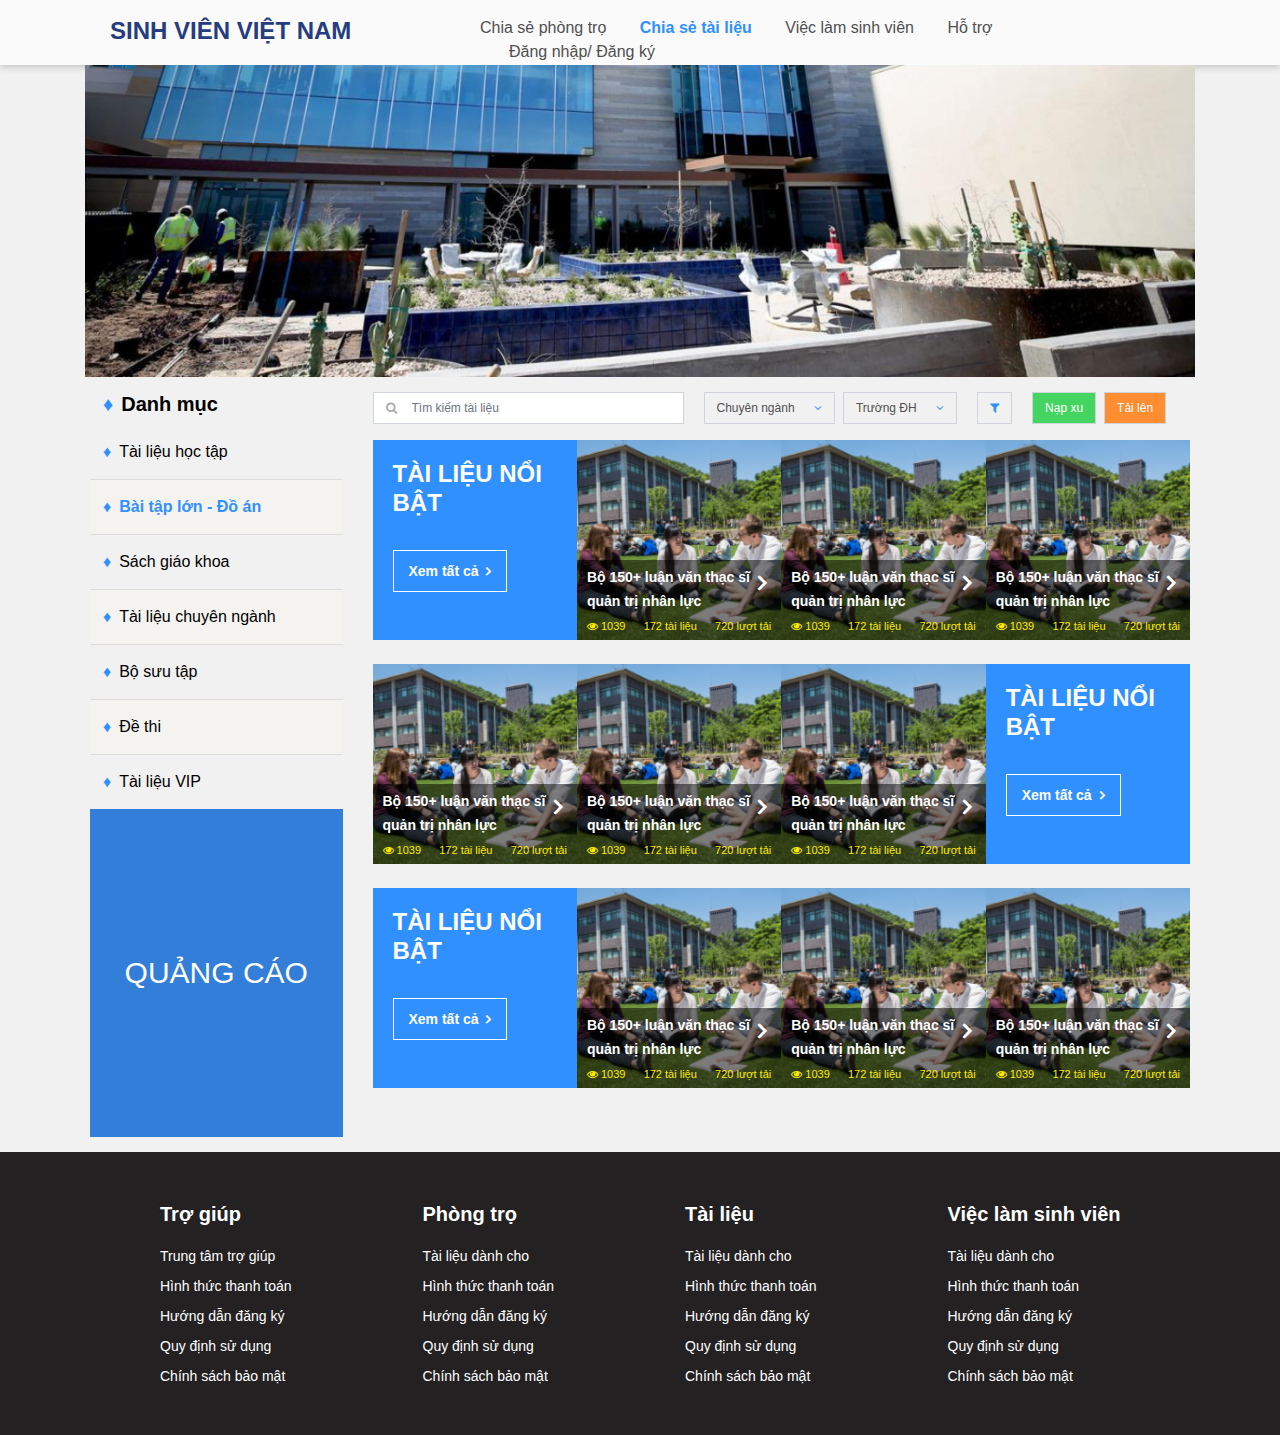
<file: index.html>
<!DOCTYPE html>
<html lang="en">

<head>
    <meta charset="UTF-8">
    <meta name="viewport" content="width=device-width, initial-scale=1.0">
    <link rel="stylesheet" href="https://maxcdn.bootstrapcdn.com/bootstrap/4.0.0/css/bootstrap.min.css" integrity="sha384-Gn5384xqQ1aoWXA+058RXPxPg6fy4IWvTNh0E263XmFcJlSAwiGgFAW/dAiS6JXm" crossorigin="anonymous">
    <link rel="stylesheet" href="https://stackpath.bootstrapcdn.com/font-awesome/4.7.0/css/font-awesome.min.css">
    <link rel="stylesheet" href="./css/styles.css">
    <link rel="stylesheet" href="./css/upload.css">
    
    <title>Document</title>
</head>

<body>
    <div class="header-area">
        <div class="container">
            <div class="wrap-header col-md-4">
                <span class="st-logo">SINH VIÊN VIỆT NAM</span>
            </div>
            <div class="wrap-header col-md-8">
                <div class="header-menu float-right">
                    <ul>
                        <li style="padding-left: 0px;"><a href="#">Chia sẻ phòng trọ</a></li>
                        <li><a href="#" class="link-active">Chia sẻ tài liệu</a></li>
                        <li><a href="#" data-toggle="modal" data-target="#payment">Việc làm sinh viên</a></li>
                        <li><a href="#" class="" data-toggle="modal" data-target="#signIn">Hỗ trợ</a></li>
                        <li><a href="#" class="" data-toggle="modal" data-target="#register">Đăng nhập/ Đăng ký</a>
                        </li>
                    </ul>
                </div>
            </div>
        </div>

    </div>
    <div class="container">
        <div class="slider-area">
            <img width="100%" src="./images/5d16b7260b8fe.image.png" alt="slider-area">
        </div>
        <div class="content">
            <div class="row">
                <div class="col-md-3 hidden-sm hidden-xs float-left sidebar">
                    <h2 class="title-list"><span class="square">♦</span>Danh mục</h2>
                    <ul>
                        <li><a href="#"><span class="square">♦</span>Tài liệu học tập</a></li>
                        <li><a href="#" class="link-active"><span class="square">♦</span>Bài tập lớn - Đồ án</a></li>
                        <li><a href="#"><span class="square">♦</span>Sách giáo khoa</a></li>
                        <li><a href="#"><span class="square">♦</span>Tài liệu chuyên ngành</a></li>
                        <li><a href="#"><span class="square">♦</span>Bộ sưu tập</a></li>
                        <li><a href="#"><span class="square">♦</span>Đề thi</a></li>
                        <li><a href="#"><span class="square">♦</span>Tài liệu VIP</a></li>
                    </ul>
                    <div class="ads1">
                        <p>QUẢNG CÁO</p>
                    </div>
                </div>
                <div class="col-md-9 col-sm-12 col-xs-12 float-right">
                    <div class="control d-flex">
                        <div class="form-group has-search pr-3">
                            <span class="fa fa-search form-control-feedback"></span>
                            <input type="text" class="form-control" placeholder="Tìm kiếm tài liệu">
                        </div>
                        <div class="dropdown show pr-2 pl-1">
                            <a class="btn btn-custom dropdown-toggle" href="https://example.com" id="dropdownMenuLink" data-toggle="dropdown" aria-haspopup="true" aria-expanded="false">
                                Chuyên ngành <i class="fa fa-angle-down pl-3" style="color: #3190ff;"
                                    aria-hidden="true"></i>
                            </a>

                            <div class="dropdown-menu" aria-labelledby="dropdownMenuLink">
                                <a class="dropdown-item" href="#">Action</a>
                                <a class="dropdown-item" href="#">Another action</a>
                                <a class="dropdown-item" href="#">Something else here</a>
                            </div>
                        </div>

                        <div class="dropdown show pr-3">
                            <a class="btn btn-custom dropdown-toggle" href="https://example.com" id="dropdownMenuLink" data-toggle="dropdown" aria-haspopup="true" aria-expanded="false">
                                Trường ĐH <i class="fa fa-angle-down pl-3" style="color: #3190ff;"
                                    aria-hidden="true"></i>
                            </a>

                            <div class="dropdown-menu" aria-labelledby="dropdownMenuLink">
                                <a class="dropdown-item" href="#">Action</a>
                                <a class="dropdown-item" href="#">Another action</a>
                                <a class="dropdown-item" href="#">Something else here</a>
                            </div>
                        </div>

                        <div class="pr-3 pl-1">
                            <a class="btn btn-custom" href="https://example.com" id="dropdownMenuLink" data-toggle="dropdown" aria-haspopup="true" aria-expanded="false">
                                <i class="fa fa-filter" style="color: #3190ff;" aria-hidden="true"></i>
                            </a>
                        </div>

                        <div class="pl-1">
                            <a class="btn btn-custom btn-coins" href="https://example.com" id="dropdownMenuLink" data-toggle="dropdown" aria-haspopup="true" aria-expanded="false">
                                Nạp xu
                            </a>
                        </div>

                        <div class="pl-2">
                            <a class="btn btn-custom btn-upload" href="https://example.com" id="dropdownMenuLink" data-toggle="dropdown" aria-haspopup="true" aria-expanded="false">
                                Tải lên
                            </a>
                        </div>

                    </div>
                    <div class="list-document">
                        <div class="doc-items cod-md-12 cod-sm-12 cod-xs-12">
                            <div class="item">
                                <div class="item-detail item-detail-title">
                                    <h2>TÀI LIỆU NỔI BẬT</h2>
                                    <button class="btn-view-all mt-4">Xem tất cả <i
                                            class="fa fa-angle-right ml-1 font-weight-bold"></i></button>
                                </div>
                                <div class="item-detail">
                                    <img width="205px" height="200px" src="./images/73925_photo1.png" alt="">
                                    <div class="doc-details">
                                        <div>
                                            <a href="#">Bộ 150+ luận văn thạc sĩ quản trị nhân lực</a>
                                            <i class="fa fa-angle-right fa-angle"></i>
                                        </div>
                                        <div class="doc-details-info">
                                            <div><i class="fa fa-eye" aria-hidden="true"></i> 1039</div>
                                            <div>172 tài liệu</div>
                                            <div>720 lượt tải</div>
                                        </div>
                                        <div class="d-flex pt-2 wrap-btn-detail">
                                            <button class="btn-detail"><i class="fa fa-heart" aria-hidden="true"></i>
                                                Quan tâm</button>
                                            <button class="btn-detail"><i class="fa fa-download" aria-hidden="true"></i>
                                                Tải xuống</button>
                                        </div>
                                    </div>
                                </div>
                                <div class="item-detail">
                                    <img width="205px" height="200px" src="./images/73925_photo1.png" alt="">
                                    <div class="doc-details">
                                        <div>
                                            <a href="#">Bộ 150+ luận văn thạc sĩ quản trị nhân lực</a>
                                            <i class="fa fa-angle-right fa-angle"></i>
                                        </div>
                                        <div class="doc-details-info">
                                            <div><i class="fa fa-eye" aria-hidden="true"></i> 1039</div>
                                            <div>172 tài liệu</div>
                                            <div>720 lượt tải</div>
                                        </div>
                                        <div class="d-flex pt-2 wrap-btn-detail">
                                            <button class="btn-detail"><i class="fa fa-heart" aria-hidden="true"></i>
                                                Quan tâm</button>
                                            <button class="btn-detail"><i class="fa fa-download" aria-hidden="true"></i>
                                                Tải xuống</button>
                                        </div>
                                    </div>
                                </div>
                                <div class="item-detail">
                                    <img width="205px" height="200px" src="./images/73925_photo1.png" alt="">
                                    <div class="doc-details">
                                        <div>
                                            <a href="#">Bộ 150+ luận văn thạc sĩ quản trị nhân lực</a>
                                            <i class="fa fa-angle-right fa-angle"></i>
                                        </div>
                                        <div class="doc-details-info">
                                            <div><i class="fa fa-eye" aria-hidden="true"></i> 1039</div>
                                            <div>172 tài liệu</div>
                                            <div>720 lượt tải</div>
                                        </div>
                                        <div class="d-flex pt-2 wrap-btn-detail">
                                            <button class="btn-detail"><i class="fa fa-heart" aria-hidden="true"></i>
                                                Quan tâm</button>
                                            <button class="btn-detail"><i class="fa fa-download" aria-hidden="true"></i>
                                                Tải xuống</button>
                                        </div>
                                    </div>
                                </div>
                            </div>
                        </div>
                        <div class="doc-items cod-md-12 cod-sm-12 cod-xs-12 mt-4">
                            <div class="item">

                                <div class="item-detail">
                                    <img width="205px" height="200px" src="./images/73925_photo1.png" alt="">
                                    <div class="doc-details">
                                        <div>
                                            <a href="#">Bộ 150+ luận văn thạc sĩ quản trị nhân lực</a>
                                            <i class="fa fa-angle-right fa-angle"></i>
                                        </div>
                                        <div class="doc-details-info">
                                            <div><i class="fa fa-eye" aria-hidden="true"></i> 1039</div>
                                            <div>172 tài liệu</div>
                                            <div>720 lượt tải</div>
                                        </div>
                                        <div class="d-flex pt-2 wrap-btn-detail">
                                            <button class="btn-detail"><i class="fa fa-heart" aria-hidden="true"></i>
                                                Quan tâm</button>
                                            <button class="btn-detail"><i class="fa fa-download" aria-hidden="true"></i>
                                                Tải xuống</button>
                                        </div>
                                    </div>
                                </div>
                                <div class="item-detail">
                                    <img width="205px" height="200px" src="./images/73925_photo1.png" alt="">
                                    <div class="doc-details">
                                        <div>
                                            <a href="#">Bộ 150+ luận văn thạc sĩ quản trị nhân lực</a>
                                            <i class="fa fa-angle-right fa-angle"></i>
                                        </div>
                                        <div class="doc-details-info">
                                            <div><i class="fa fa-eye" aria-hidden="true"></i> 1039</div>
                                            <div>172 tài liệu</div>
                                            <div>720 lượt tải</div>
                                        </div>
                                        <div class="d-flex pt-2 wrap-btn-detail">
                                            <button class="btn-detail"><i class="fa fa-heart" aria-hidden="true"></i>
                                                Quan tâm</button>
                                            <button class="btn-detail"><i class="fa fa-download" aria-hidden="true"></i>
                                                Tải xuống</button>
                                        </div>
                                    </div>
                                </div>
                                <div class="item-detail">
                                    <img width="205px" height="200px" src="./images/73925_photo1.png" alt="">
                                    <div class="doc-details">
                                        <div>
                                            <a href="#">Bộ 150+ luận văn thạc sĩ quản trị nhân lực</a>
                                            <i class="fa fa-angle-right fa-angle"></i>
                                        </div>
                                        <div class="doc-details-info">
                                            <div><i class="fa fa-eye" aria-hidden="true"></i> 1039</div>
                                            <div>172 tài liệu</div>
                                            <div>720 lượt tải</div>
                                        </div>
                                        <div class="d-flex pt-2 wrap-btn-detail">
                                            <button class="btn-detail"><i class="fa fa-heart" aria-hidden="true"></i>
                                                Quan tâm</button>
                                            <button class="btn-detail"><i class="fa fa-download" aria-hidden="true"></i>
                                                Tải xuống</button>
                                        </div>
                                    </div>
                                </div>
                                <div class="item-detail item-detail-title">
                                    <h2>TÀI LIỆU NỔI BẬT</h2>
                                    <button class="btn-view-all mt-4">Xem tất cả <i
                                            class="fa fa-angle-right ml-1 font-weight-bold"></i></button>
                                </div>
                            </div>
                        </div>
                        <div class="doc-items cod-md-12 cod-sm-12 cod-xs-12 mt-4">
                            <div class="item">
                                <div class="item-detail item-detail-title">
                                    <h2>TÀI LIỆU NỔI BẬT</h2>
                                    <button class="btn-view-all mt-4">Xem tất cả <i
                                            class="fa fa-angle-right ml-1 font-weight-bold"></i></button>
                                </div>
                                <div class="item-detail">
                                    <img width="205px" height="200px" src="./images/73925_photo1.png" alt="">
                                    <div class="doc-details">
                                        <div>
                                            <a href="#">Bộ 150+ luận văn thạc sĩ quản trị nhân lực</a>
                                            <i class="fa fa-angle-right fa-angle"></i>
                                        </div>
                                        <div class="doc-details-info">
                                            <div><i class="fa fa-eye" aria-hidden="true"></i> 1039</div>
                                            <div>172 tài liệu</div>
                                            <div>720 lượt tải</div>
                                        </div>
                                        <div class="d-flex pt-2 wrap-btn-detail">
                                            <button class="btn-detail"><i class="fa fa-heart" aria-hidden="true"></i>
                                                Quan tâm</button>
                                            <button class="btn-detail"><i class="fa fa-download" aria-hidden="true"></i>
                                                Tải xuống</button>
                                        </div>
                                    </div>
                                </div>
                                <div class="item-detail">
                                    <img width="205px" height="200px" src="./images/73925_photo1.png" alt="">
                                    <div class="doc-details">
                                        <div>
                                            <a href="#">Bộ 150+ luận văn thạc sĩ quản trị nhân lực</a>
                                            <i class="fa fa-angle-right fa-angle"></i>
                                        </div>
                                        <div class="doc-details-info">
                                            <div><i class="fa fa-eye" aria-hidden="true"></i> 1039</div>
                                            <div>172 tài liệu</div>
                                            <div>720 lượt tải</div>
                                        </div>
                                        <div class="d-flex pt-2 wrap-btn-detail">
                                            <button class="btn-detail"><i class="fa fa-heart" aria-hidden="true"></i>
                                                Quan tâm</button>
                                            <button class="btn-detail"><i class="fa fa-download" aria-hidden="true"></i>
                                                Tải xuống</button>
                                        </div>
                                    </div>
                                </div>
                                <div class="item-detail">
                                    <img width="205px" height="200px" src="./images/73925_photo1.png" alt="">
                                    <div class="doc-details">
                                        <div>
                                            <a href="#">Bộ 150+ luận văn thạc sĩ quản trị nhân lực</a>
                                            <i class="fa fa-angle-right fa-angle"></i>
                                        </div>
                                        <div class="doc-details-info">
                                            <div><i class="fa fa-eye" aria-hidden="true"></i> 1039</div>
                                            <div>172 tài liệu</div>
                                            <div>720 lượt tải</div>
                                        </div>
                                        <div class="d-flex pt-2 wrap-btn-detail">
                                            <button class="btn-detail"><i class="fa fa-heart" aria-hidden="true"></i>
                                                Quan tâm</button>
                                            <button class="btn-detail"><i class="fa fa-download" aria-hidden="true"></i>
                                                Tải xuống</button>
                                        </div>
                                    </div>
                                </div>
                            </div>
                        </div>
                    </div>
                </div>
            </div>
        </div>
    </div>
    <div class="footer-area">
        <div class="container">
            <div class="wrap-footer">
                <div class="col-md-3 col-sm-6 float-left">
                    <h2>Trợ giúp</h2>
                    <ul>
                        <li><a href="#">Trung tâm trợ giúp</a></li>
                        <li><a href="#">Hình thức thanh toán</a></li>
                        <li><a href="#">Hướng dẫn đăng ký</a></li>
                        <li><a href="#">Quy định sử dụng</a></li>
                        <li><a href="#">Chính sách bảo mật</a></li>
                    </ul>
                </div>
                <div class="col-md-3 col-sm-6 float-left">
                    <h2>Phòng trọ</h2>
                    <ul>
                        <li><a href="#">Tài liệu dành cho</a></li>
                        <li><a href="#">Hình thức thanh toán</a></li>
                        <li><a href="#">Hướng dẫn đăng ký</a></li>
                        <li><a href="#">Quy định sử dụng</a></li>
                        <li><a href="#">Chính sách bảo mật</a></li>
                    </ul>
                </div>
                <div class="col-md-3 col-sm-6 float-left">
                    <h2>Tài liệu</h2>
                    <ul>
                        <li><a href="#">Tài liệu dành cho</a></li>
                        <li><a href="#">Hình thức thanh toán</a></li>
                        <li><a href="#">Hướng dẫn đăng ký</a></li>
                        <li><a href="#">Quy định sử dụng</a></li>
                        <li><a href="#">Chính sách bảo mật</a></li>
                    </ul>
                </div>
                <div class="col-md-3 col-sm-6 float-left">
                    <h2>Việc làm sinh viên</h2>
                    <ul>
                        <li><a href="#">Tài liệu dành cho</a></li>
                        <li><a href="#">Hình thức thanh toán</a></li>
                        <li><a href="#">Hướng dẫn đăng ký</a></li>
                        <li><a href="#">Quy định sử dụng</a></li>
                        <li><a href="#">Chính sách bảo mật</a></li>
                    </ul>
                </div>
            </div>
        </div>
    </div>
    <!-- Modal SignIn -->
    <div class="modal fade" id="signIn" tabindex="-1" role="dialog" aria-labelledby="exampleModalLabel" aria-hidden="true">
        <div class="modal-dialog" style="width: 599px;" role="document">
            <div class="modal-content">
                <div class="modal-head">
                    ĐĂNG NHẬP
                </div>
                <div class="modal-body">
                    <form class="form-horizontal">

                        <div class="form-group d-flex">
                            <label class="control-label col-sm-3 text-right" for="email">Email</label>
                            <div class="col-sm-8">
                                <input type="text" class="form-control" id="email">
                            </div>
                        </div>
                        <div class="form-group d-flex">
                            <label class="control-label col-sm-3 text-right" for="pass">Password</label>
                            <div class="col-sm-8">
                                <input type="password" class="form-control" id="password">
                                <span toggle="#password-field" class="fa fa-fw fa-eye field-icon toggle-password"></span>
                            </div>
                        </div>
                        <div class="form-group d-flex">
                            <div class="col-sm-3">
                            </div>
                            <div class="col-sm-8 d-flex forget-pass">
                                <span class="d-flex"><a href="#" class="pl-1"> Quên mật khẩu</a></span>
                            </div>
                        </div>
                        <div class="form-group d-flex">
                            <div class="col-sm-3">
                            </div>
                            <div class="custom-control custom-checkbox col-sm-8 d-flex">
                                <input type="checkbox" class="custom-control-input" id="customControlAutosizing">
                                <label class="custom-control-label" style="font-weight: normal;" for="customControlAutosizing">Ghi nhớ tôi</label>
                            </div>
                        </div>
                        <div class="form-group d-flex">
                            <div class="col-sm-3">
                            </div>
                            <div class="col-sm-8 d-flex">
                                <button class="register">Đăng ký</button>
                            </div>
                        </div>
                        <div class="form-group d-flex">
                            <div class="col-sm-3">
                            </div>
                            <div class="col-sm-8 d-flex">
                                <span class="d-flex">Bạn đã có tài khoản? <a href="#" class="pl-1"> Đăng ký
                                        ngay</a></span>
                            </div>
                        </div>
                    </form>
                </div>
            </div>
        </div>
    </div>

    <!-- Modal Register -->
    <div class="modal fade" id="register" tabindex="-1" role="dialog" aria-labelledby="exampleModalLabel" aria-hidden="true">
        <div class="modal-dialog" style="width: 599px;" role="document">
            <div class="modal-content">
                <div class="modal-head">
                    ĐĂNG KÝ
                </div>
                <div class="modal-body">
                    <form class="form-horizontal">
                        <div class="form-group d-flex">
                            <label class="control-label col-sm-4 text-right" for="name">Họ tên:</label>
                            <div class="col-sm-8">
                                <input type="text" class="form-control" id="name">
                            </div>
                        </div>
                        <div class="form-group d-flex">
                            <label class="control-label col-sm-4 text-right" for="acc">Tên đăng nhập</label>
                            <div class="col-sm-8">
                                <input type="text" class="form-control" id="acc">
                            </div>
                        </div>
                        <div class="form-group d-flex">
                            <label class="control-label col-sm-4 text-right" for="pass">Password</label>
                            <div class="col-sm-8">
                                <input type="password" class="form-control" id="password">
                                <span toggle="#password-field" class="fa fa-fw fa-eye field-icon toggle-password"></span>
                            </div>
                        </div>
                        <div class="form-group d-flex ">
                            <label class="control-label col-sm-4 text-right " for="re-pass">Nhập lại password</label>
                            <div class="col-sm-8 ">
                                <input type="password" class="form-control " id="re-pass">
                            </div>
                        </div>
                        <div class="form-group d-flex">
                            <label class="control-label col-sm-4 text-right" for="email">Email</label>
                            <div class="col-sm-8">
                                <input type="text" class="form-control" id="email">
                            </div>
                        </div>
                        <div class="form-group d-flex ">
                            <label class="control-label col-sm-4 text-right " for="phone">Di động</label>
                            <div class="col-sm-8 ">
                                <input type="number " class="form-control " id="phone">
                            </div>
                        </div>
                        <div class="form-group d-flex">
                            <div class="col-sm-4">
                            </div>
                            <div class="col-sm-8 d-flex">
                                <input type="text" class="form-control-code mr-2" id="code" placeholder="Nhập mã">
                                <input type="text" class="form-control-code" id="email">
                                <button class="other-code">Mã khác</button>
                            </div>
                        </div>
                        <div class="form-group d-flex">
                            <div class="col-sm-4">
                            </div>
                            <div class="custom-control custom-checkbox col-sm-8 d-flex">
                                <input type="checkbox" class="custom-control-input" id="customControlAutosizing">
                                <label class="custom-control-label" style="font-weight: normal;" for="customControlAutosizing">Tôi đồng ý với điều khoản sử dụng</label>
                            </div>
                        </div>
                        <div class="form-group d-flex">
                            <div class="col-sm-4">
                            </div>
                            <div class="col-sm-8 d-flex">
                                <button class="register">Đăng ký</button>
                            </div>
                        </div>
                        <div class="form-group d-flex">
                            <div class="col-sm-4">
                            </div>
                            <div class="col-sm-8 d-flex">
                                <span class="d-flex">Bạn đã có tài khoản? <a href="#" class="pl-1" data-toggle="modal"
                                        data-target="#signIn"> Đăng nhập
                                        ngay</a></span>
                            </div>
                        </div>
                    </form>
                </div>



            </div>
        </div>
    </div>

    <!-- Modal Payment -->
    <div class="modal fade" id="payment" tabindex="-1" role="dialog" aria-labelledby="exampleModalLabel" aria-hidden="true">
        <div class="modal-dialog dialog-payment" style="max-width: 1000px;" role="document">
            <div class="modal-content">
                <div class="modal-head">
                    NẠP XU VÀO TÀI KHOẢN
                </div>
                <div class="modal-body modal-body-payment">
                    <div class="payment-info row col justify-content-between">
                        <div>
                            <i class="fa fa-user"></i>
                            <span> Lâm Quang Phúc (Mã thành viên: 7182391)</span>
                        </div>
                        <div>
                            <i class="fa fa-envelope"></i>
                            <span> lamquanphuc1996@gmail.com</span>
                        </div>
                        <div>
                            <i class="fa fa-money"></i>
                            <span> Tài khoản: <span class="cash">0 xu</span></span>
                        </div>
                        <div>
                            <i class="fa fa-money"></i>
                            <span> Khả dụng: <span class="cash">0 xu</span></span>
                        </div>
                    </div>

                    <div class="payment col-md-12">
                        <div class="row title-tabs">
                            <nav class="w-100 pt-3">
                                <div class="nav nav-tabs nav-fill" id="nav-tab" role="tablist">
                                    <a class="nav-item nav-link active" id="nav-home-tab" data-toggle="tab" href="#nav-phone" role="tab" aria-controls="nav-phone" aria-selected="true">Thẻ
                                        điện thoại</a>
                                    <a class="nav-item nav-link" id="nav-profile-tab" data-toggle="tab" href="#nav-transfer" role="tab" aria-controls="nav-transfer" aria-selected="false">Chuyển khoản</a>
                                    <a class="nav-item nav-link" id="nav-contact-tab" data-toggle="tab" href="#nav-atm" role="tab" aria-controls="nav-atm" aria-selected="false">Thẻ ATM/ Tín dụng</a>
                                    <a class="nav-item nav-link" id="nav-profile-tab" data-toggle="tab" href="#nav-wallet" role="tab" aria-controls="nav-wallet" aria-selected="false">Ví điện tử</a>
                                    <a class="nav-item nav-link" id="nav-contact-tab" data-toggle="tab" href="#nav-sms" role="tab" aria-controls="nav-sms" aria-selected="false">Gửi tin nhắn SMS</a>
                                </div>
                            </nav>
                            <div class="tab-content w-100" id="nav-tabContent">
                                <div class="tab-pane fade show active" id="nav-phone" role="tabpanel" aria-labelledby="nav-home-tab">
                                    <div class="step">
                                        <h3 class="pt-2 pb-3">Bước 1: Chọn loại thẻ</h3>
                                        <div class="producer d-flex justify-content-between">
                                            <div><img src="./images/viettel.jpg" alt=""></div>
                                            <div><img src="./images/vinaphone.jpg" alt=""></div>
                                            <div><img src="./images/vietnamobile.jpg" alt=""></div>
                                            <div><img src="./images/mobiphone.jpg" alt=""></div>
                                            <div><img src="./images/g-mobile.jpg" alt=""></div>
                                        </div>
                                        <h3 class="pt-4 pb-3">Bước 2: Thông tin thẻ cào</h3>
                                        <form class="form-horizontal">
                                            <div class="form-group d-flex">
                                                <label class="control-label text-left" for="email">Mã thẻ</label>
                                                <div class="col-md-4">
                                                    <input type="text" class="form-control bd-none" id="email">
                                                </div>
                                            </div>
                                            <div class="form-group d-flex">
                                                <label class="control-label text-left" for="email">Mã seri</label>
                                                <div class="col-md-4">
                                                    <input type="text" class="form-control bd-none" id="email">
                                                </div>
                                            </div>
                                            <div class="form-group">
                                                <div class="col-sm-12 text-center">
                                                    <button class="register">Nạp thẻ</button>
                                                </div>
                                            </div>
                                        </form>
                                    </div>
                                </div>
                                <div class="tab-pane fade text-center" id="nav-transfer" role="tabpanel" aria-labelledby="nav-profile-tab">
                                    <p>Qúy khách hãy sử dụng dịch vụ Internet Banking của ngân hàng quý khách đang sử dụng, chọn vào chức năng chuyển tiền qua số thẻ và nhập dãy số ở bên dưới của quý khách để chuyển tiền vào</p>
                                    <button class="phone-momo">
                                        <span>0123.456.789</span>
                                    </button>
                                </div>
                                <div class="tab-pane fade" id="nav-atm" role="tabpanel" aria-labelledby="nav-contact-tab">
                                    <div class="nav nav-tabs" role="tablist">
                                        <div>
                                            <input class="pr-2" id="optDaily" checked name="intervaltype" type="radio" data-target="#scheduleDaily">
                                            <label for="optDaily" class="mr-5 option-transfer">Thẻ thanh toán quốc tế </label>
                                        </div>
                                        <div>
                                            <input id="optWeekly" class="pr-2 " name="intervaltype" type="radio" data-target="#scheduleWeekly">
                                            <label for="optWeekly" class="option-transfer">Thẻ ATM nội địa</label>
                                        </div>
                                    </div>
                                    <div class="tab-content">
                                        <div id="scheduleDaily" class="tab-pane active">
                                            <form class="form-horizontal">
                                                <div class="form-group row">
                                                    <label class="control-label text-left" for="email">Nhập số tiền</label>
                                                    <div class="col-md-4">
                                                        <input type="text" class="form-control bd-none input-money" id="email">
                                                    </div>
                                                    <div>
                                                        <input class="pr-2" id="optDaily" checked name="intervaltype" type="radio" data-target="#scheduleDaily">
                                                        <label for="optDaily" class="mr-5 rcm-price ">100.000đ </label>
                                                    </div>
                                                    <div>
                                                        <input id="optWeekly" class="pr-2 " name="intervaltype" type="radio" data-target="#scheduleWeekly">
                                                        <label for="optWeekly" class="mr-5  rcm-price">200.000đ</label>
                                                    </div>
                                                    <div>
                                                        <input id="optWeekly" class="pr-2 " name="intervaltype" type="radio" data-target="#scheduleWeekly">
                                                        <label for="optWeekly" class="rcm-price">300.000đ</label>
                                                    </div>
                                                </div>
                                                <div class="option-card d-flex mt-3">
                                                    <div class="mr-2"><img src="./images/200px-Mastercard-logo.svg.jpg" alt=""></div>
                                                    <div class="mr-2"><img src="./images/200px-Mastercard-logo.svg.jpg" alt=""></div>
                                                    <div class="mr-2"><img src="./images/200px-Mastercard-logo.svg.jpg" alt=""></div>
                                                </div>
                                                <div class="form-group row mt-4">
                                                    <div class="col-md-5">
                                                        <div class="form-group d-flex">
                                                            <label class="control-label text-left col-md-6" for="email">Số thẻ</label>
                                                            <div class="">
                                                                <input type="text" class="form-control bd-none" id="email">
                                                            </div>
                                                        </div>
                                                        <div class="form-group d-flex">
                                                            <label class="control-label text-left col-md-6" for="email">Tên trên thẻ</label>
                                                            <div class="">
                                                                <input type="text" class="form-control bd-none" id="email">
                                                            </div>
                                                        </div>
                                                    </div>
                                                    <div class="col-md-7">
                                                        <div class=" form-group d-flex ">
                                                            <label class="control-label text-left col-md-4 " for="email ">Ngày hết hạn</label>
                                                            <div class="">
                                                                <input type="text " class="form-control bd-none " id="email ">
                                                            </div>
                                                        </div>
                                                        <div class="form-group d-flex ">
                                                            <label class="control-label text-left col-md-4" for="email ">CVV</label>
                                                            <div class="">
                                                                <input type="text " class="form-control bd-none " id="email ">
                                                            </div>
                                                        </div>
                                                    </div>
                                                </div>
                                                <div class="form-group ">
                                                    <div class="col-sm-12 text-center ">
                                                        <button class="register ">Tiếp tục</button>
                                                    </div>
                                                </div>
                                            </form>
                                        </div>
                                        <div id="scheduleWeekly" class="tab-pane">
                                            <form class="form-horizontal">
                                                <div class="form-group row">
                                                    <label class="control-label text-left" for="email">Nhập số tiền</label>
                                                    <div class="col-md-4">
                                                        <input type="text" class="form-control bd-none input-money" id="email">
                                                    </div>
                                                    <div>
                                                        <input class="pr-2" id="optDaily" checked name="intervaltype" type="radio" data-target="#scheduleDaily">
                                                        <label for="optDaily" class="mr-5 rcm-price ">100.000đ </label>
                                                    </div>
                                                    <div>
                                                        <input id="optWeekly" class="pr-2 " name="intervaltype" type="radio" data-target="#scheduleWeekly">
                                                        <label for="optWeekly" class="mr-5  rcm-price">200.000đ</label>
                                                    </div>
                                                    <div>
                                                        <input id="optWeekly" class="pr-2 " name="intervaltype" type="radio" data-target="#scheduleWeekly">
                                                        <label for="optWeekly" class="rcm-price">300.000đ</label>
                                                    </div>
                                                </div>
                                                <div class="form-group row mt-4">
                                                    <div class="col-md-5">
                                                        <div class="form-group d-flex">
                                                            <label class="control-label text-left col-md-5" for="email">Ngân hàng</label>
                                                            <div class="">
                                                                <input type="text" class="form-control bd-none" id="email">
                                                            </div>
                                                        </div>
                                                        <div class="form-group d-flex">
                                                            <label class="control-label text-left col-md-5" for="email">Số thẻ</label>
                                                            <div class="">
                                                                <input type="text" class="form-control bd-none" id="email">
                                                            </div>
                                                        </div>
                                                    </div>
                                                    <div class="col-md-7">
                                                        <div class=" form-group d-flex ">
                                                            <label class="control-label text-left col-md-4 " for="email ">Tên trên thẻ</label>
                                                            <div class="">
                                                                <input type="text " class="form-control bd-none " id="email ">
                                                            </div>
                                                        </div>
                                                        <div class="form-group d-flex ">
                                                            <label class="control-label text-left col-md-4" for="email ">Ngày hết hạn</label>
                                                            <div class="">
                                                                <input type="text " class="form-control bd-none " id="email ">
                                                            </div>
                                                        </div>
                                                    </div>
                                                </div>
                                                <div class="form-group ">
                                                    <div class="col-sm-12 text-center ">
                                                        <button class="register ">Tiếp tục</button>
                                                    </div>
                                                </div>
                                            </form>
                                        </div>
                                    </div>
                                </div>
                                <div class="tab-pane fade" id="nav-wallet" role="tabpanel " aria-labelledby="nav-contact-tab ">
                                    <div class="step ">
                                        <div class="producer d-flex justify-content-between ">
                                            <div><img src="./images/nganluong.jpg " alt=" "></div>
                                            <div><img src="./images/nganluong.jpg " alt=" "></div>
                                            <div><img src="./images/nganluong.jpg " alt=" "></div>
                                            <div><img src="./images/nganluong.jpg " alt=" "></div>
                                            <div><img src="./images/nganluong.jpg " alt=" "></div>
                                        </div>
                                    </div>
                                    <div class="text-center ">
                                        <p class="guid-doc pt-4 ">Nếu bạn đang sử dụng MOMO, vui lòng chuyển số tiền cần nạp tới số điện thoại nhận tiền:</p>
                                        <button class="phone-momo ">
                                            <span>0123.456.789</span>
                                        </button>
                                        <p class="guid-doc pt-3 ">Và nhập tin nhắn hoặc nội dung chuyển tiền là:</p>
                                        <h2 class="code-sms ">sha 12345</h2>
                                        <p class="guid-doc ">(Trong đó 12345 là mã thành viên của bạn, hệ thống sẽ biết và cộng tiền cho bạn)</p>
                                    </div>
                                    <div class="transfer-info ">
                                        <p>Xem lịch sử nạp tiền của bạn <a href="# ">Tại đây</a> (hoặc) <a href="# ">Hướng
                                                dẫn nạp tiền qua ví điện tử: Ngân Lượng, Bảo Kim, MOMO, Banking Plus</a>
                                        </p>
                                        <p>Hệ thống sẽ tự động cộng xu vào tài khoản cho bạn ngay sau khi nhận được tiền, trường hợp sau 10 phút không nhận được tiền vui lòng gọi tới số hotline: <b>0123.456.789</b></p>
                                    </div>
                                </div>
                                <div class="tab-pane fade" id="nav-sms" role="tabpanel " aria-labelledby="nav-contact-tab ">

                                </div>
                            </div>
                        </div>
                    </div>
                </div>
            </div>
        </div>
    </div>
    </div>
    </div>
</body>
<script src="https://ajax.googleapis.com/ajax/libs/jquery/3.3.1/jquery.min.js "></script>
<script src="https://cdnjs.cloudflare.com/ajax/libs/popper.js/1.14.7/umd/popper.min.js "></script>
<script src="https://maxcdn.bootstrapcdn.com/bootstrap/4.3.1/js/bootstrap.min.js "></script>

<script>
    $(document).ready(function() {
        $('input[name="intervaltype"]').click(function() {
            $(this).tab('show');
            $(this).removeClass('active');
        });
    })
</script>

</html>
</file>
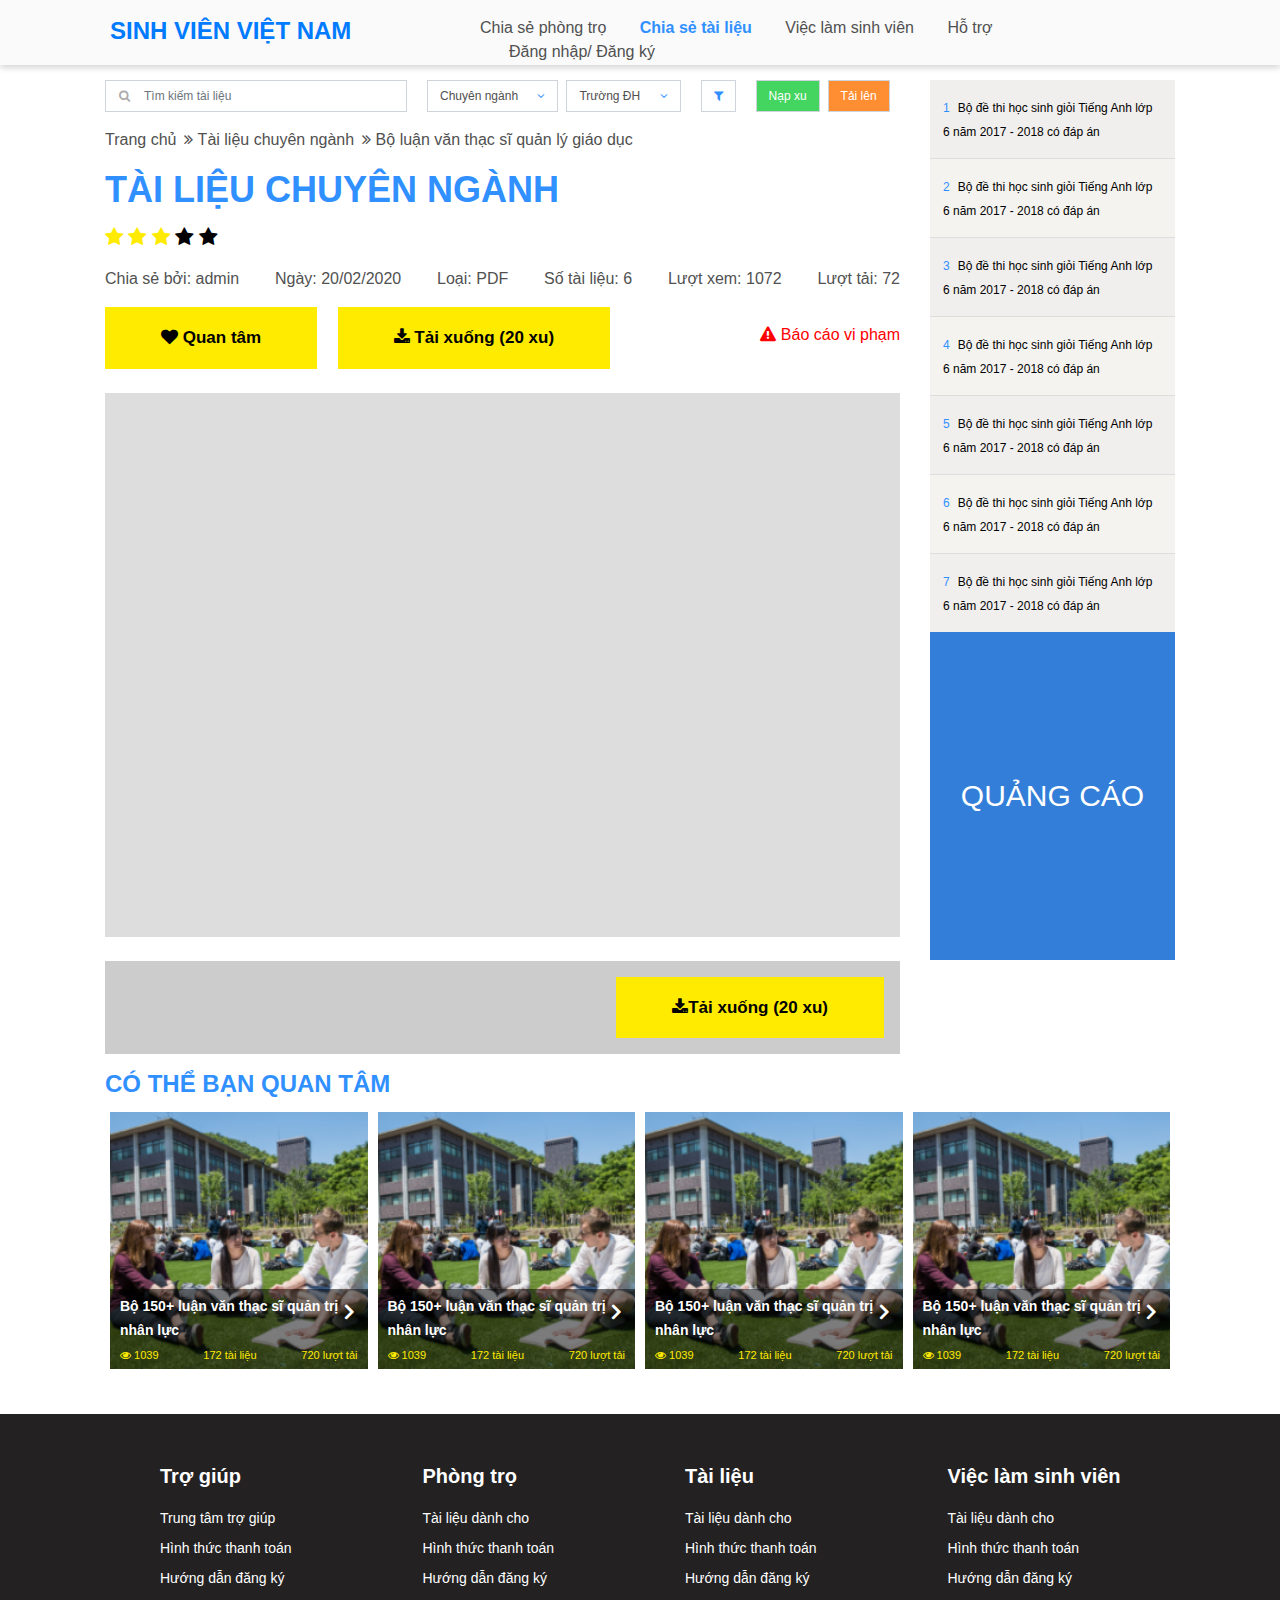
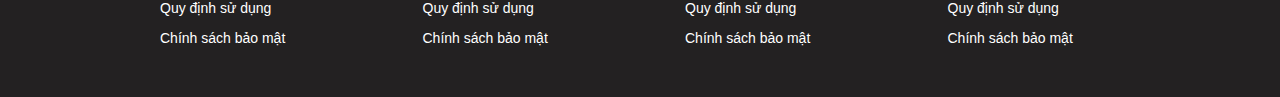
<file: detail-free.html>
<!DOCTYPE html>
<html lang="en">

<head>
    <meta charset="UTF-8">
    <meta name="viewport" content="width=device-width, initial-scale=1.0">
    <link rel="stylesheet" href="https://maxcdn.bootstrapcdn.com/bootstrap/4.0.0/css/bootstrap.min.css" integrity="sha384-Gn5384xqQ1aoWXA+058RXPxPg6fy4IWvTNh0E263XmFcJlSAwiGgFAW/dAiS6JXm" crossorigin="anonymous">
    <link rel="stylesheet" href="https://stackpath.bootstrapcdn.com/font-awesome/4.7.0/css/font-awesome.min.css">
    <link rel="stylesheet" href="./css/styles.css">
    <link rel="stylesheet" href="./css/detail.css">
    <title>Document</title>
</head>

<body>
    <div class="header-area">
        <div class="container">
            <div class="wrap-header col-md-4">
                <span class="st-logo"><a href="./index.html">SINH VIÊN VIỆT NAM</a></span>
            </div>
            <div class="wrap-header col-md-8">
                <div class="header-menu float-right">
                    <ul>
                        <li style="padding-left: 0px;"><a href="#">Chia sẻ phòng trọ</a></li>
                        <li><a href="#" class="link-active">Chia sẻ tài liệu</a></li>
                        <li><a href="#">Việc làm sinh viên</a></li>
                        <li><a href="#">Hỗ trợ</a></li>
                        <li><a href="#">Đăng nhập/ Đăng ký</a></li>
                    </ul>
                </div>
            </div>
        </div>
    </div>
    <div class="container">
        <div class="content">
            <div class="col-md-9 col-sm-12 col-xs-12 float-left">
                <div class="control d-flex">
                    <div class="form-group has-search pr-3">
                        <span class="fa fa-search form-control-feedback"></span>
                        <input type="text" class="form-control" placeholder="Tìm kiếm tài liệu">
                    </div>
                    <div class="dropdown show pr-2 pl-1">
                        <a class="btn btn-custom dropdown-toggle" href="https://example.com" id="dropdownMenuLink" data-toggle="dropdown" aria-haspopup="true" aria-expanded="false">
                            Chuyên ngành <i class="fa fa-angle-down pl-3" style="color: #3190ff;"
                                aria-hidden="true"></i>
                        </a>

                        <div class="dropdown-menu" aria-labelledby="dropdownMenuLink">
                            <a class="dropdown-item" href="#">Action</a>
                            <a class="dropdown-item" href="#">Another action</a>
                            <a class="dropdown-item" href="#">Something else here</a>
                        </div>
                    </div>

                    <div class="dropdown show pr-3">
                        <a class="btn btn-custom dropdown-toggle" href="https://example.com" id="dropdownMenuLink" data-toggle="dropdown" aria-haspopup="true" aria-expanded="false">
                            Trường ĐH <i class="fa fa-angle-down pl-3" style="color: #3190ff;" aria-hidden="true"></i>
                        </a>

                        <div class="dropdown-menu" aria-labelledby="dropdownMenuLink">
                            <a class="dropdown-item" href="#">Action</a>
                            <a class="dropdown-item" href="#">Another action</a>
                            <a class="dropdown-item" href="#">Something else here</a>
                        </div>
                    </div>

                    <div class="pr-3 pl-1">
                        <a class="btn btn-custom" href="https://example.com" id="dropdownMenuLink" data-toggle="dropdown" aria-haspopup="true" aria-expanded="false">
                            <i class="fa fa-filter" style="color: #3190ff;" aria-hidden="true"></i>
                        </a>
                    </div>

                    <div class="pl-1">
                        <a data-toggle="modal" data-target="#cash-done" class="btn btn-custom btn-coins" href="https://example.com" id="dropdownMenuLink" data-toggle="dropdown" aria-haspopup="true" aria-expanded="false">
                            Nạp xu
                        </a>
                    </div>

                    <div class="pl-2">
                        <a data-toggle="modal" data-target="#vip" class=" btn btn-custom btn-upload" href="https://example.com" id="dropdownMenuLink" data-toggle="dropdown" aria-haspopup="true" aria-expanded="false">
                            Tải lên
                        </a>
                    </div>
                </div>
                <div class="folder-title d-flex">
                    <div>
                        <a href=""><span>Trang chủ </span></a>
                    </div>
                    <div>
                        <a href=""><span> <i class="fa fa-angle-double-right pl-2" aria-hidden="true"></i> Tài liệu
                                chuyên ngành</span></a>
                    </div>
                    <div>
                        <a href=""><span> <i class="fa fa-angle-double-right pl-2" aria-hidden="true"></i> Bộ luận văn
                                thạc sĩ quản lý giáo dục</span></a>
                    </div>
                </div>
                <div id="btnContainer" class="text-right pt-3">
                    <div class="d-flex justify-content-between">
                        <h2 class="doccument-title">
                            TÀI LIỆU CHUYÊN NGÀNH
                        </h2>
                    </div>
                    <div class="text-left pt-2">
                        <span class="fa fa-star star checked"></span>
                        <span class="fa fa-star star checked"></span>
                        <span class="fa fa-star star checked"></span>
                        <span class="fa fa-star star"></span>
                        <span class="fa fa-star star"></span>
                    </div>
                    <div class="doc-info justify-content-between d-flex pt-3">
                        <p>Chia sẻ bởi: admin</p>
                        <p>Ngày: 20/02/2020</p>
                        <p>Loại: PDF</p>
                        <p>Số tài liệu: 6</p>
                        <p>Lượt xem: 1072</p>
                        <p>Lượt tải: 72</p>
                    </div>
                    <div class="d-flex justify-content-between">
                        <div class="btn-download">
                            <button data-toggle="modal" data-target="#down-success" class="btn-customs mr-3"><i class="fa fa-heart"></i> Quan tâm</button>
                            <button data-toggle="modal" data-target="#error" class="btn-customs"><i class="fa fa-download" aria-hidden="true"></i> Tải xuống (20 xu)</button>
                        </div>
                        <span class="sp-warning"><i class="fa fa-warning"></i> Báo cáo vi phạm</span>
                    </div>
                    <div class="plugin-view-doc mt-4">
                        <!-- plugin -->
                    </div>

                    <div class="file-download p-3 mt-4">
                        <button data-toggle="modal" data-target="#error" class="btn-customs"><i class="fa fa-download"></i>Tải xuống (20 xu)</button>
                    </div>
                    <div class="comment">
                        <!-- comment -->
                    </div>
                </div>
            </div>
            <div class="col-md-3 hidden-sm hidden-xs float-right sidebar">
                <ul>
                    <li><a class="doc-list" href="#"><span class="square">1</span>Bộ đề thi học sinh giỏi Tiếng Anh lớp 6 năm 2017 - 2018 có đáp án</a></li>
                    <li><a class="doc-list" href="#"><span class="square">2</span>Bộ đề thi học sinh giỏi Tiếng Anh lớp 6 năm 2017 - 2018 có đáp án</a></li>
                    <li><a class="doc-list" href="#"><span class="square">3</span>Bộ đề thi học sinh giỏi Tiếng Anh lớp 6 năm 2017 - 2018 có đáp án</a></li>
                    <li><a class="doc-list" href="#"><span class="square">4</span>Bộ đề thi học sinh giỏi Tiếng Anh lớp 6 năm 2017 - 2018 có đáp án</a></li>
                    <li><a class="doc-list" href="#"><span class="square">5</span>Bộ đề thi học sinh giỏi Tiếng Anh lớp 6 năm 2017 - 2018 có đáp án</a></li>
                    <li><a class="doc-list" href="#"><span class="square">6</span>Bộ đề thi học sinh giỏi Tiếng Anh lớp 6 năm 2017 - 2018 có đáp án</a></li>
                    <li><a class="doc-list" href="#"><span class="square">7</span>Bộ đề thi học sinh giỏi Tiếng Anh lớp 6 năm 2017 - 2018 có đáp án</a></li>
                </ul>
                <div class="ads1">
                    <p>QUẢNG CÁO</p>
                </div>
            </div>
            <div class="recommend col-md-12 pt-3 pb-3">
                <h2>CÓ THỂ BẠN QUAN TÂM</h2>
                <div>
                    <div class="column">
                        <div class="item-details">
                            <img src="./images/73925_photo1.png" alt="">
                            <div class="doc-details">
                                <div>
                                    <a href="#">Bộ 150+ luận văn thạc sĩ quản trị nhân lực</a>
                                    <i class="fa fa-angle-right fa-angle"></i>
                                </div>
                                <div class="doc-details-info">
                                    <div><i class="fa fa-eye" aria-hidden="true"></i> 1039</div>
                                    <div>172 tài liệu</div>
                                    <div>720 lượt tải</div>
                                </div>
                                <div class="d-flex pt-2 wrap-btn-detail">
                                    <button class="btn-detail"><i class="fa fa-heart" aria-hidden="true"></i> Quan
                                        tâm</button>
                                    <button class="btn-detail"><i class="fa fa-download" aria-hidden="true"></i> Tải
                                        xuống</button>
                                </div>
                            </div>
                        </div>
                    </div>

                    <div class="column">
                        <div class="item-details">
                            <img src="./images/73925_photo1.png" alt="">
                            <div class="doc-details">
                                <div>
                                    <a href="#">Bộ 150+ luận văn thạc sĩ quản trị nhân lực</a>
                                    <i class="fa fa-angle-right fa-angle"></i>
                                </div>
                                <div class="doc-details-info">
                                    <div><i class="fa fa-eye" aria-hidden="true"></i> 1039</div>
                                    <div>172 tài liệu</div>
                                    <div>720 lượt tải</div>
                                </div>
                                <div class="d-flex pt-2 wrap-btn-detail">
                                    <button class="btn-detail"><i class="fa fa-heart" aria-hidden="true"></i> Quan
                                        tâm</button>
                                    <button class="btn-detail"><i class="fa fa-download" aria-hidden="true"></i> Tải
                                        xuống</button>
                                </div>
                            </div>
                        </div>
                    </div>
                    <div class="column">
                        <div class="item-details">
                            <img src="./images/73925_photo1.png" alt="">
                            <div class="doc-details">
                                <div>
                                    <a href="#">Bộ 150+ luận văn thạc sĩ quản trị nhân lực</a>
                                    <i class="fa fa-angle-right fa-angle"></i>
                                </div>
                                <div class="doc-details-info">
                                    <div><i class="fa fa-eye" aria-hidden="true"></i> 1039</div>
                                    <div>172 tài liệu</div>
                                    <div>720 lượt tải</div>
                                </div>
                                <div class="d-flex pt-2 wrap-btn-detail">
                                    <button class="btn-detail"><i class="fa fa-heart" aria-hidden="true"></i> Quan
                                        tâm</button>
                                    <button class="btn-detail"><i class="fa fa-download" aria-hidden="true"></i> Tải
                                        xuống</button>
                                </div>
                            </div>
                        </div>
                    </div>
                    <div class="column">
                        <div class="item-details">
                            <img src="./images/73925_photo1.png" alt="">
                            <div class="doc-details">
                                <div>
                                    <a href="#">Bộ 150+ luận văn thạc sĩ quản trị nhân lực</a>
                                    <i class="fa fa-angle-right fa-angle"></i>
                                </div>
                                <div class="doc-details-info">
                                    <div><i class="fa fa-eye" aria-hidden="true"></i> 1039</div>
                                    <div>172 tài liệu</div>
                                    <div>720 lượt tải</div>
                                </div>
                                <div class="d-flex pt-2 wrap-btn-detail">
                                    <button class="btn-detail"><i class="fa fa-heart" aria-hidden="true"></i> Quan
                                        tâm</button>
                                    <button class="btn-detail"><i class="fa fa-download" aria-hidden="true"></i> Tải
                                        xuống</button>
                                </div>
                            </div>
                        </div>
                    </div>
                </div>
            </div>
        </div>
    </div>
    <div class="footer-area mt-4">
        <div class="container">
            <div class="wrap-footer">
                <div class="col-md-3 col-sm-6 float-left">
                    <h2>Trợ giúp</h2>
                    <ul>
                        <li><a href="#">Trung tâm trợ giúp</a></li>
                        <li><a href="#">Hình thức thanh toán</a></li>
                        <li><a href="#">Hướng dẫn đăng ký</a></li>
                        <li><a href="#">Quy định sử dụng</a></li>
                        <li><a href="#">Chính sách bảo mật</a></li>
                    </ul>
                </div>
                <div class="col-md-3 col-sm-6 float-left">
                    <h2>Phòng trọ</h2>
                    <ul>
                        <li><a href="#">Tài liệu dành cho</a></li>
                        <li><a href="#">Hình thức thanh toán</a></li>
                        <li><a href="#">Hướng dẫn đăng ký</a></li>
                        <li><a href="#">Quy định sử dụng</a></li>
                        <li><a href="#">Chính sách bảo mật</a></li>
                    </ul>
                </div>
                <div class="col-md-3 col-sm-6 float-left">
                    <h2>Tài liệu</h2>
                    <ul>
                        <li><a href="#">Tài liệu dành cho</a></li>
                        <li><a href="#">Hình thức thanh toán</a></li>
                        <li><a href="#">Hướng dẫn đăng ký</a></li>
                        <li><a href="#">Quy định sử dụng</a></li>
                        <li><a href="#">Chính sách bảo mật</a></li>
                    </ul>
                </div>
                <div class="col-md-3 col-sm-6 float-left">
                    <h2>Việc làm sinh viên</h2>
                    <ul>
                        <li><a href="#">Tài liệu dành cho</a></li>
                        <li><a href="#">Hình thức thanh toán</a></li>
                        <li><a href="#">Hướng dẫn đăng ký</a></li>
                        <li><a href="#">Quy định sử dụng</a></li>
                        <li><a href="#">Chính sách bảo mật</a></li>
                    </ul>
                </div>
            </div>
        </div>
    </div>
    <div class="modal fade" id="error" tabindex="-1" role="dialog" aria-labelledby="exampleModalLabel" aria-hidden="true">
        <div class="modal-dialog dialog-error" style="width: 1000px;" role="document">
            <div class="modal-content">
                <div class="modal-head modal-head-err text-center">
                    <h2 class="pb-3">THAO TÁC KHÔNG THÀNH CÔNG</h2>
                    <img src="./images/warning.PNG" alt="">
                </div>
                <div class="modal-body">
                    <form class="form-horizontal">

                        <div class="form-group">
                            <div class="col-sm-12 text-center">
                                <p class="mt-1 pb-3 err-info">Thực hiện không thành công, có thể do kết nối mạng hoặc lý do khác</p>
                                <button class=" register">Đăng ký</button>
                            </div>
                        </div>
                    </form>
                </div>
            </div>
        </div>
    </div>

    <div class="modal fade" id="down-success" tabindex="-1" role="dialog" aria-labelledby="exampleModalLabel" aria-hidden="true">
        <div class="modal-dialog dialog-error" style="width: 1000px;" role="document">
            <div class="modal-content">
                <div class="modal-head modal-head-down-success text-center">
                    <h2 class="pb-3">THAO TÁC THÀNH CÔNG</h2>
                    <img src="./images/down.PNG" alt="">
                </div>
                <div class="modal-body">
                    <form class="form-horizontal">

                        <div class="form-group">
                            <div class="col-sm-12 text-center">
                                <p class="mt-1 pb-3 err-info">Tài liệu đã được tải về máy của bạn</p>
                                <button class=" register">Đóng lại</button>
                            </div>
                        </div>
                    </form>
                </div>
            </div>
        </div>
    </div>

    <div class="modal fade" id="cash-done" tabindex="-1" role="dialog" aria-labelledby="exampleModalLabel" aria-hidden="true">
        <div class="modal-dialog dialog-error" style="width: 1000px;" role="document">
            <div class="modal-content">
                <div class="modal-head cash-done text-center">
                    <h2 class="pb-3">NẠP XU THÀNH CÔNG</h2>
                    <img src="./images/done.PNG" alt="">
                </div>
                <div class="modal-body">
                    <form class="form-horizontal">

                        <div class="form-group">
                            <div class="col-sm-12 text-center">
                                <h3 class="tks-for-cash pt-2 pb-3">CHÚC MỪNG BẠN ĐÃ NẠP THÀNH CÔNG 50 XU</h3>
                                <p class="mt-1 pb-3 err-info">Xu có thể dùng để tải về tài liệu, đăng quảng cáo hoặc rút về tài khoản</p>
                                <button class=" register">Đóng lại</button>
                            </div>
                        </div>
                    </form>
                </div>
            </div>
        </div>
    </div>

    <div class="modal fade" id="vip" tabindex="-1" role="dialog" aria-labelledby="exampleModalLabel" aria-hidden="true">
        <div class="modal-dialog dialog-error" style="width: 1000px;" role="document">
            <div class="modal-content">
                <div class="modal-head cash-done text-center">
                    <h2 class="pb-3">ĐĂNG KÝ TÀI LIỆU VIP</h2>
                </div>
                <div class="modal-body modal-vip">
                    <div class="payment-info row col justify-content-between pt-3">
                        <div>
                            <i class="fa fa-user"></i>
                            <span> Lâm Quang Phúc (Mã thành viên: 7182391)</span>
                        </div>
                        <div>
                            <i class="fa fa-envelope"></i>
                            <span> lamquanphuc1996@gmail.com</span>
                        </div>
                        <div>
                            <i class="fa fa-money"></i>
                            <span> Tài khoản: <span class="cash">0 xu</span></span>
                        </div>
                        <div>
                            <i class="fa fa-money"></i>
                            <span> Khả dụng: <span class="cash">0 xu</span></span>
                        </div>
                    </div>
                    <hr>
                    <p class="p-4">Là tài liệu VIP sẽ được mọi người biết đến nhiều hơn vì thế sẽ tăng lượt tải. Tài khoản của bạn sẽ bị trừ 20 Xu khi đăng ký tài liệu là tài liệu VIP</p>
                    <div class="row">
                        <p class="col-md-6 text-right" style="line-height: 3;">Khả dụng</p>
                        <p class="col-md-6" style="font-size: 36px; color: #3190ff;">40 Xu</p>
                    </div>
                    <div class="row">
                        <p class="col-md-6 text-right">Số xu bị trừ</p>
                        <p class="col-md-6 orange">40 Xu</p>
                    </div>
                    <div class="row">
                        <p class="col-md-6 text-right">Tài khoản còn lại</p>
                        <p class="col-md-6 orange">40 Xu</p>
                    </div>
                    <div class="btn-payment text-center mt-4">
                        <button class="btn-vip mr-2 b-orange">Hủy</button>
                        <button class="btn-vip ml-2 b-blue">Thanh toán</button>
                    </div>
                    <div class="text-center m-4">
                        <span>Xem hướng dẫn nạp tiền <a href="#" class="orange ">Tại đây</a></span>
                    </div>
                </div>
            </div>
        </div>
    </div>
</body>
<script src="https://code.jquery.com/jquery-3.2.1.slim.min.js" integrity="sha384-KJ3o2DKtIkvYIK3UENzmM7KCkRr/rE9/Qpg6aAZGJwFDMVNA/GpGFF93hXpG5KkN" crossorigin="anonymous"></script>
<script src="https://cdnjs.cloudflare.com/ajax/libs/popper.js/1.12.9/umd/popper.min.js" integrity="sha384-ApNbgh9B+Y1QKtv3Rn7W3mgPxhU9K/ScQsAP7hUibX39j7fakFPskvXusvfa0b4Q" crossorigin="anonymous"></script>
<script src="https://maxcdn.bootstrapcdn.com/bootstrap/4.0.0/js/bootstrap.min.js" integrity="sha384-JZR6Spejh4U02d8jOt6vLEHfe/JQGiRRSQQxSfFWpi1MquVdAyjUar5+76PVCmYl" crossorigin="anonymous"></script>
<script>
    // Get the elements with class="column"
    var elements = document.getElementsByClassName("column");

    // Declare a loop variable
    var i;

    // List View
    function listView() {
        for (i = 0; i < elements.length; i++) {
            elements[i].style.width = "100%";
        }
    }

    // Grid View
    function gridView() {
        for (i = 0; i < elements.length; i++) {
            elements[i].style.width = "25%";
        }
    }

    /* Optional: Add active class to the current button (highlight it) */
    var container = document.getElementById("btnContainer");
    var btns = container.getElementsByClassName("btn-list-view");
    for (var i = 0; i < btns.length; i++) {
        btns[i].addEventListener("click", function() {
            var current = document.getElementsByClassName("active");
            current[0].className = current[0].className.replace(" active", "");
            this.className += " active";
        });
    }
</script>

</html>
</file>
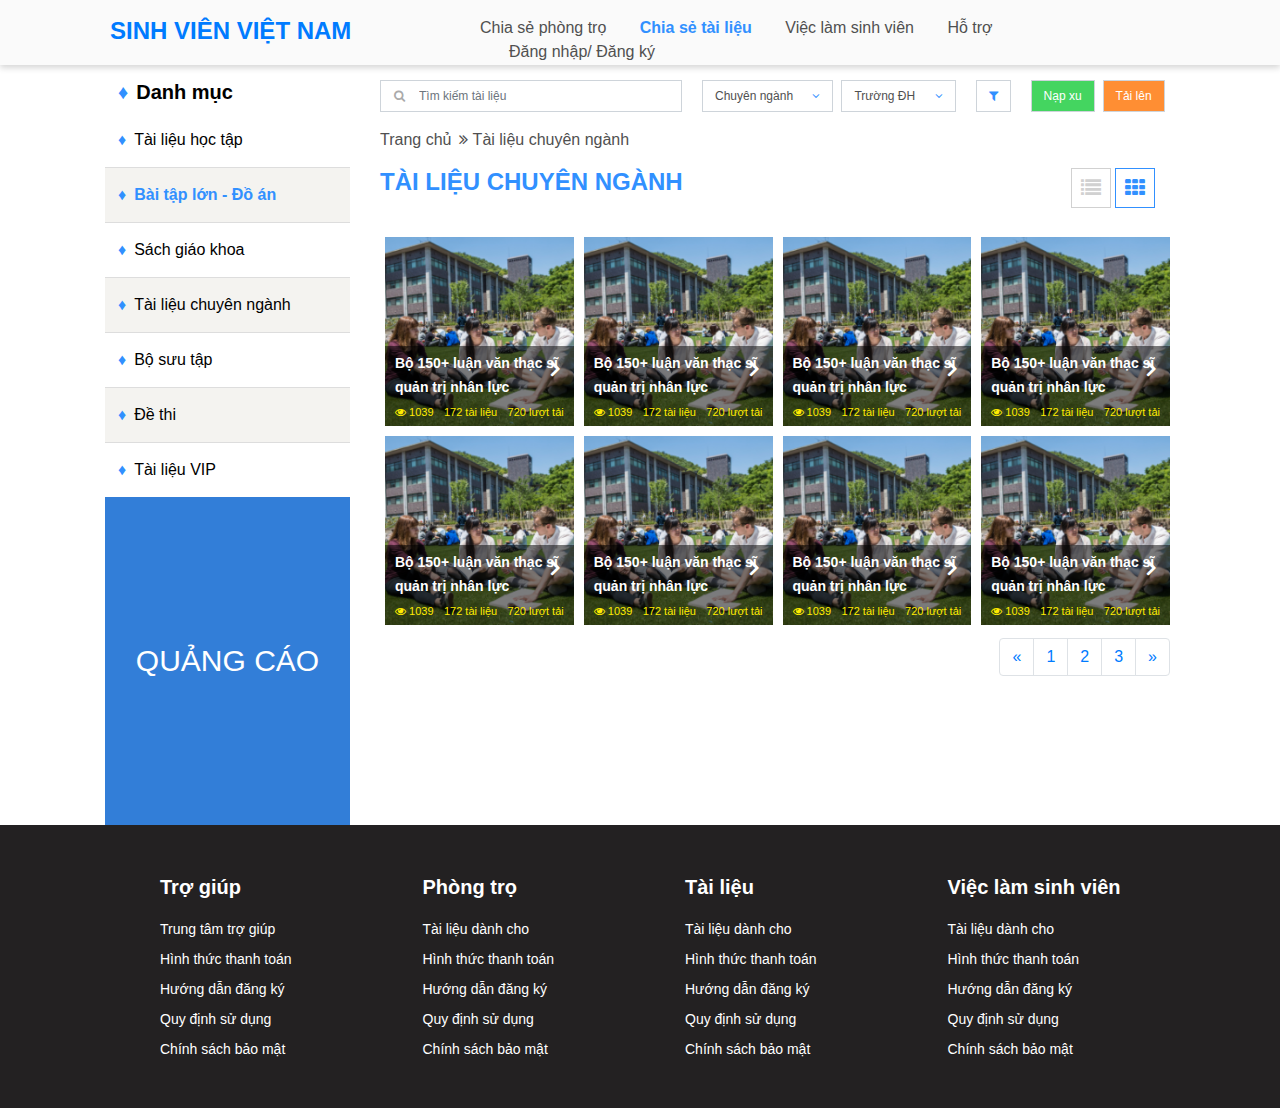
<file: list-document.html>
<!DOCTYPE html>
<html lang="en">

<head>
    <meta charset="UTF-8">
    <meta name="viewport" content="width=device-width, initial-scale=1.0">
    <link rel="stylesheet" href="https://maxcdn.bootstrapcdn.com/bootstrap/4.0.0/css/bootstrap.min.css" integrity="sha384-Gn5384xqQ1aoWXA+058RXPxPg6fy4IWvTNh0E263XmFcJlSAwiGgFAW/dAiS6JXm" crossorigin="anonymous">
    <link rel="stylesheet" href="https://stackpath.bootstrapcdn.com/font-awesome/4.7.0/css/font-awesome.min.css">
    <link rel="stylesheet" href="./css/styles.css">
    <link rel="stylesheet" href="./css/list-document.css">
    <title>Document</title>
</head>

<body>
    <div class="header-area">
        <div class="container">
            <div class="wrap-header col-md-4">
                <span class="st-logo"><a href="./index.html">SINH VIÊN VIỆT NAM</a></span>
            </div>
            <div class="wrap-header col-md-8">
                <div class="header-menu float-right">
                    <ul>
                        <li style="padding-left: 0px;"><a href="#">Chia sẻ phòng trọ</a></li>
                        <li><a href="#" class="link-active">Chia sẻ tài liệu</a></li>
                        <li><a href="#">Việc làm sinh viên</a></li>
                        <li><a href="#">Hỗ trợ</a></li>
                        <li><a href="#">Đăng nhập/ Đăng ký</a></li>
                    </ul>
                </div>
            </div>
        </div>
    </div>
    <div class="container">
        <div class="content">
            <div class="col-md-3 hidden-sm hidden-xs float-left sidebar">
                <h2 class="title-list"><span class="square">♦</span>Danh mục</h2>
                <ul>
                    <li><a href="#"><span class="square">♦</span>Tài liệu học tập</a></li>
                    <li><a href="#" class="link-active"><span class="square">♦</span>Bài tập lớn - Đồ án</a></li>
                    <li><a href="#"><span class="square">♦</span>Sách giáo khoa</a></li>
                    <li><a href="#"><span class="square">♦</span>Tài liệu chuyên ngành</a></li>
                    <li><a href="#"><span class="square">♦</span>Bộ sưu tập</a></li>
                    <li><a href="#"><span class="square">♦</span>Đề thi</a></li>
                    <li><a href="#"><span class="square">♦</span>Tài liệu VIP</a></li>
                </ul>
                <div class="ads1">
                    <p>QUẢNG CÁO</p>
                </div>
            </div>
            <div class="col-md-9 col-sm-12 col-xs-12 float-right">
                <div class="control d-flex">
                    <div class="form-group has-search pr-3">
                        <span class="fa fa-search form-control-feedback"></span>
                        <input type="text" class="form-control" placeholder="Tìm kiếm tài liệu">
                    </div>
                    <div class="dropdown show pr-2 pl-1">
                        <a class="btn btn-custom dropdown-toggle" href="https://example.com" id="dropdownMenuLink" data-toggle="dropdown" aria-haspopup="true" aria-expanded="false">
                            Chuyên ngành <i class="fa fa-angle-down pl-3" style="color: #3190ff;"
                                aria-hidden="true"></i>
                        </a>

                        <div class="dropdown-menu" aria-labelledby="dropdownMenuLink">
                            <a class="dropdown-item" href="#">Action</a>
                            <a class="dropdown-item" href="#">Another action</a>
                            <a class="dropdown-item" href="#">Something else here</a>
                        </div>
                    </div>

                    <div class="dropdown show pr-3">
                        <a class="btn btn-custom dropdown-toggle" href="https://example.com" id="dropdownMenuLink" data-toggle="dropdown" aria-haspopup="true" aria-expanded="false">
                            Trường ĐH <i class="fa fa-angle-down pl-3" style="color: #3190ff;" aria-hidden="true"></i>
                        </a>

                        <div class="dropdown-menu" aria-labelledby="dropdownMenuLink">
                            <a class="dropdown-item" href="#">Action</a>
                            <a class="dropdown-item" href="#">Another action</a>
                            <a class="dropdown-item" href="#">Something else here</a>
                        </div>
                    </div>

                    <div class="pr-3 pl-1">
                        <a class="btn btn-custom" href="https://example.com" id="dropdownMenuLink" data-toggle="dropdown" aria-haspopup="true" aria-expanded="false">
                            <i class="fa fa-filter" style="color: #3190ff;" aria-hidden="true"></i>
                        </a>
                    </div>

                    <div class="pl-1">
                        <a class="btn btn-custom btn-coins" href="https://example.com" id="dropdownMenuLink" data-toggle="dropdown" aria-haspopup="true" aria-expanded="false">
                            Nạp xu
                        </a>
                    </div>

                    <div class="pl-2">
                        <a class="btn btn-custom btn-upload" href="https://example.com" id="dropdownMenuLink" data-toggle="dropdown" aria-haspopup="true" aria-expanded="false">
                            Tải lên
                        </a>
                    </div>
                </div>
                <div class="folder-title d-flex">
                    <div>
                        <a href=""><span>Trang chủ </span></a>
                    </div>
                    <div>
                        <a href=""><span> <i class="fa fa-angle-double-right pl-2" aria-hidden="true"></i> Tài liệu
                                chuyên ngành</span></a>
                    </div>
                </div>
                <div id="btnContainer" class="text-right pt-3">
                    <div class="d-flex justify-content-between">
                        <h2 class="doc-title">
                            TÀI LIỆU CHUYÊN NGÀNH
                        </h2>
                        <div class="grid-btn">
                            <button class="btn-list-view" onclick="listView()"><i class="fa fa-list"
                                    aria-hidden="true"></i></button>
                            <button class="btn-list-view active" onclick="gridView()"><i class="fa fa-th"
                                    aria-hidden="true"></i></button>
                        </div>
                    </div>
                </div>
                <br>

                <div class="wrap-list-doc">
                    <div class="column">
                        <div class="item-details">
                            <img src="./images/73925_photo1.png" alt="">
                            <div class="doc-details">
                                <div>
                                    <a href="#">Bộ 150+ luận văn thạc sĩ quản trị nhân lực</a>
                                    <i class="fa fa-angle-right fa-angle"></i>
                                </div>
                                <div class="doc-details-info">
                                    <div><i class="fa fa-eye" aria-hidden="true"></i> 1039</div>
                                    <div>172 tài liệu</div>
                                    <div>720 lượt tải</div>
                                </div>
                                <div class="d-flex pt-2 wrap-btn-detail">
                                    <button class="btn-detail"><i class="fa fa-heart" aria-hidden="true"></i> Quan
                                        tâm</button>
                                    <button class="btn-detail"><i class="fa fa-download" aria-hidden="true"></i> Tải
                                        xuống</button>
                                </div>
                            </div>
                        </div>
                    </div>
                    <div class="column">
                        <div class="item-details">
                            <img src="./images/73925_photo1.png" alt="">
                            <div class="doc-details">
                                <div>
                                    <a href="#">Bộ 150+ luận văn thạc sĩ quản trị nhân lực</a>
                                    <i class="fa fa-angle-right fa-angle"></i>
                                </div>
                                <div class="doc-details-info">
                                    <div><i class="fa fa-eye" aria-hidden="true"></i> 1039</div>
                                    <div>172 tài liệu</div>
                                    <div>720 lượt tải</div>
                                </div>
                                <div class="d-flex pt-2 wrap-btn-detail">
                                    <button class="btn-detail"><i class="fa fa-heart" aria-hidden="true"></i> Quan
                                        tâm</button>
                                    <button class="btn-detail"><i class="fa fa-download" aria-hidden="true"></i> Tải
                                        xuống</button>
                                </div>
                            </div>
                        </div>
                    </div>
                    <div class="column">
                        <div class="item-details">
                            <img src="./images/73925_photo1.png" alt="">
                            <div class="doc-details">
                                <div>
                                    <a href="#">Bộ 150+ luận văn thạc sĩ quản trị nhân lực</a>
                                    <i class="fa fa-angle-right fa-angle"></i>
                                </div>
                                <div class="doc-details-info">
                                    <div><i class="fa fa-eye" aria-hidden="true"></i> 1039</div>
                                    <div>172 tài liệu</div>
                                    <div>720 lượt tải</div>
                                </div>
                                <div class="d-flex pt-2 wrap-btn-detail">
                                    <button class="btn-detail"><i class="fa fa-heart" aria-hidden="true"></i> Quan
                                        tâm</button>
                                    <button class="btn-detail"><i class="fa fa-download" aria-hidden="true"></i> Tải
                                        xuống</button>
                                </div>
                            </div>
                        </div>
                    </div>
                    <div class="column">
                        <div class="item-details">
                            <img src="./images/73925_photo1.png" alt="">
                            <div class="doc-details">
                                <div>
                                    <a href="#">Bộ 150+ luận văn thạc sĩ quản trị nhân lực</a>
                                    <i class="fa fa-angle-right fa-angle"></i>
                                </div>
                                <div class="doc-details-info">
                                    <div><i class="fa fa-eye" aria-hidden="true"></i> 1039</div>
                                    <div>172 tài liệu</div>
                                    <div>720 lượt tải</div>
                                </div>
                                <div class="d-flex pt-2 wrap-btn-detail">
                                    <button class="btn-detail"><i class="fa fa-heart" aria-hidden="true"></i> Quan
                                        tâm</button>
                                    <button class="btn-detail"><i class="fa fa-download" aria-hidden="true"></i> Tải
                                        xuống</button>
                                </div>
                            </div>
                        </div>
                    </div>
                    <div class="column">
                        <div class="item-details">
                            <img src="./images/73925_photo1.png" alt="">
                            <div class="doc-details">
                                <div>
                                    <a href="#">Bộ 150+ luận văn thạc sĩ quản trị nhân lực</a>
                                    <i class="fa fa-angle-right fa-angle"></i>
                                </div>
                                <div class="doc-details-info">
                                    <div><i class="fa fa-eye" aria-hidden="true"></i> 1039</div>
                                    <div>172 tài liệu</div>
                                    <div>720 lượt tải</div>
                                </div>
                                <div class="d-flex pt-2 wrap-btn-detail">
                                    <button class="btn-detail"><i class="fa fa-heart" aria-hidden="true"></i> Quan
                                        tâm</button>
                                    <button class="btn-detail"><i class="fa fa-download" aria-hidden="true"></i> Tải
                                        xuống</button>
                                </div>
                            </div>
                        </div>
                    </div>
                    <div class="column">
                        <div class="item-details">
                            <img src="./images/73925_photo1.png" alt="">
                            <div class="doc-details">
                                <div>
                                    <a href="#">Bộ 150+ luận văn thạc sĩ quản trị nhân lực</a>
                                    <i class="fa fa-angle-right fa-angle"></i>
                                </div>
                                <div class="doc-details-info">
                                    <div><i class="fa fa-eye" aria-hidden="true"></i> 1039</div>
                                    <div>172 tài liệu</div>
                                    <div>720 lượt tải</div>
                                </div>
                                <div class="d-flex pt-2 wrap-btn-detail">
                                    <button class="btn-detail"><i class="fa fa-heart" aria-hidden="true"></i> Quan
                                        tâm</button>
                                    <button class="btn-detail"><i class="fa fa-download" aria-hidden="true"></i> Tải
                                        xuống</button>
                                </div>
                            </div>
                        </div>
                    </div>
                    <div class="column">
                        <div class="item-details">
                            <img src="./images/73925_photo1.png" alt="">
                            <div class="doc-details">
                                <div>
                                    <a href="#">Bộ 150+ luận văn thạc sĩ quản trị nhân lực</a>
                                    <i class="fa fa-angle-right fa-angle"></i>
                                </div>
                                <div class="doc-details-info">
                                    <div><i class="fa fa-eye" aria-hidden="true"></i> 1039</div>
                                    <div>172 tài liệu</div>
                                    <div>720 lượt tải</div>
                                </div>
                                <div class="d-flex pt-2 wrap-btn-detail">
                                    <button class="btn-detail"><i class="fa fa-heart" aria-hidden="true"></i> Quan
                                        tâm</button>
                                    <button class="btn-detail"><i class="fa fa-download" aria-hidden="true"></i> Tải
                                        xuống</button>
                                </div>
                            </div>
                        </div>
                    </div>
                    <div class="column">
                        <div class="item-details">
                            <img src="./images/73925_photo1.png" alt="">
                            <div class="doc-details">
                                <div>
                                    <a href="#">Bộ 150+ luận văn thạc sĩ quản trị nhân lực</a>
                                    <i class="fa fa-angle-right fa-angle"></i>
                                </div>
                                <div class="doc-details-info">
                                    <div><i class="fa fa-eye" aria-hidden="true"></i> 1039</div>
                                    <div>172 tài liệu</div>
                                    <div>720 lượt tải</div>
                                </div>
                                <div class="d-flex pt-2 wrap-btn-detail">
                                    <button class="btn-detail"><i class="fa fa-heart" aria-hidden="true"></i> Quan
                                        tâm</button>
                                    <button class="btn-detail"><i class="fa fa-download" aria-hidden="true"></i> Tải
                                        xuống</button>
                                </div>
                            </div>
                        </div>
                    </div>
                </div>
                <nav aria-label="Page navigation example" class="float-right pt-2 pagination-custom">
                    <ul class="pagination">
                        <li class="page-item">
                            <a class="page-link" href="#" aria-label="Previous">
                                <span aria-hidden="true">&laquo;</span>
                                <span class="sr-only">Previous</span>
                            </a>
                        </li>
                        <li class="page-item"><a class="page-link" href="#">1</a></li>
                        <li class="page-item"><a class="page-link" href="#">2</a></li>
                        <li class="page-item"><a class="page-link" href="#">3</a></li>
                        <li class="page-item">
                            <a class="page-link" href="#" aria-label="Next">
                                <span aria-hidden="true">&raquo;</span>
                                <span class="sr-only">Next</span>
                            </a>
                        </li>
                    </ul>
                </nav>
            </div>

        </div>
    </div>
    <div class="footer-area">
        <div class="container">
            <div class="wrap-footer">
                <div class="col-md-3 col-sm-6 float-left">
                    <h2>Trợ giúp</h2>
                    <ul>
                        <li><a href="#">Trung tâm trợ giúp</a></li>
                        <li><a href="#">Hình thức thanh toán</a></li>
                        <li><a href="#">Hướng dẫn đăng ký</a></li>
                        <li><a href="#">Quy định sử dụng</a></li>
                        <li><a href="#">Chính sách bảo mật</a></li>
                    </ul>
                </div>
                <div class="col-md-3 col-sm-6 float-left">
                    <h2>Phòng trọ</h2>
                    <ul>
                        <li><a href="#">Tài liệu dành cho</a></li>
                        <li><a href="#">Hình thức thanh toán</a></li>
                        <li><a href="#">Hướng dẫn đăng ký</a></li>
                        <li><a href="#">Quy định sử dụng</a></li>
                        <li><a href="#">Chính sách bảo mật</a></li>
                    </ul>
                </div>
                <div class="col-md-3 col-sm-6 float-left">
                    <h2>Tài liệu</h2>
                    <ul>
                        <li><a href="#">Tài liệu dành cho</a></li>
                        <li><a href="#">Hình thức thanh toán</a></li>
                        <li><a href="#">Hướng dẫn đăng ký</a></li>
                        <li><a href="#">Quy định sử dụng</a></li>
                        <li><a href="#">Chính sách bảo mật</a></li>
                    </ul>
                </div>
                <div class="col-md-3 col-sm-6 float-left">
                    <h2>Việc làm sinh viên</h2>
                    <ul>
                        <li><a href="#">Tài liệu dành cho</a></li>
                        <li><a href="#">Hình thức thanh toán</a></li>
                        <li><a href="#">Hướng dẫn đăng ký</a></li>
                        <li><a href="#">Quy định sử dụng</a></li>
                        <li><a href="#">Chính sách bảo mật</a></li>
                    </ul>
                </div>
            </div>
        </div>
    </div>
</body>
<script src="https://code.jquery.com/jquery-3.2.1.slim.min.js" integrity="sha384-KJ3o2DKtIkvYIK3UENzmM7KCkRr/rE9/Qpg6aAZGJwFDMVNA/GpGFF93hXpG5KkN" crossorigin="anonymous"></script>
<script src="https://cdnjs.cloudflare.com/ajax/libs/popper.js/1.12.9/umd/popper.min.js" integrity="sha384-ApNbgh9B+Y1QKtv3Rn7W3mgPxhU9K/ScQsAP7hUibX39j7fakFPskvXusvfa0b4Q" crossorigin="anonymous"></script>
<script src="https://maxcdn.bootstrapcdn.com/bootstrap/4.0.0/js/bootstrap.min.js" integrity="sha384-JZR6Spejh4U02d8jOt6vLEHfe/JQGiRRSQQxSfFWpi1MquVdAyjUar5+76PVCmYl" crossorigin="anonymous"></script>
<script>
    // Get the elements with class="column"
    var elements = document.getElementsByClassName("column");

    // Declare a loop variable
    var i;

    // List View
    function listView() {
        for (i = 0; i < elements.length; i++) {
            elements[i].style.width = "100%";
        }
    }

    // Grid View
    function gridView() {
        for (i = 0; i < elements.length; i++) {
            elements[i].style.width = "25%";
        }
    }

    /* Optional: Add active class to the current button (highlight it) */
    var container = document.getElementById("btnContainer");
    var btns = container.getElementsByClassName("btn-list-view");
    for (var i = 0; i < btns.length; i++) {
        btns[i].addEventListener("click", function() {
            var current = document.getElementsByClassName("active");
            current[0].className = current[0].className.replace(" active", "");
            this.className += " active";
        });
    }
</script>

</html>
</file>
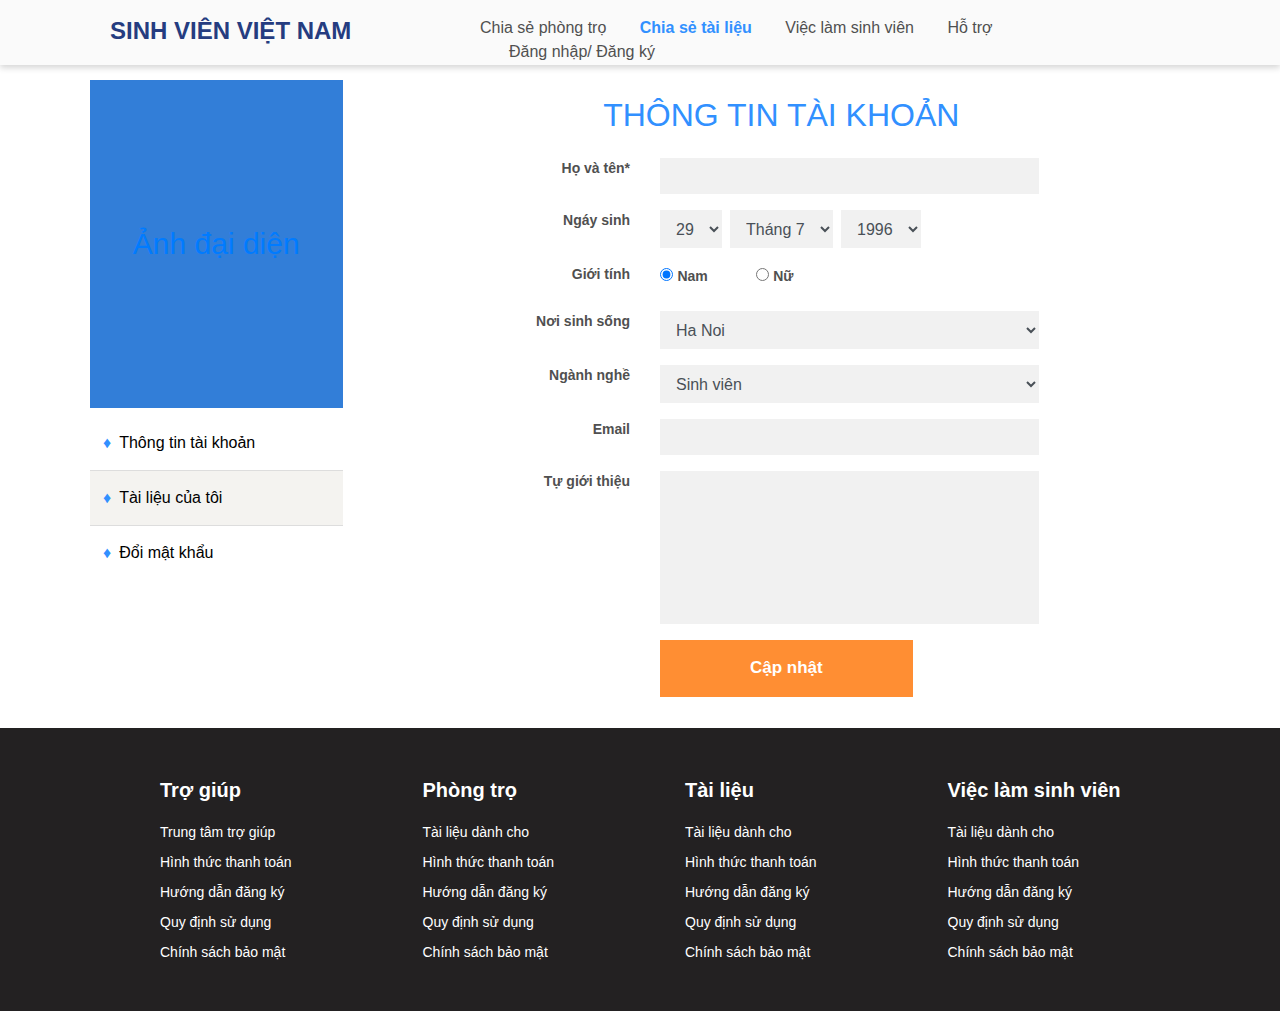
<file: profile.html>
<!DOCTYPE html>
<html lang="en">

<head>
    <meta charset="UTF-8">
    <meta name="viewport" content="width=device-width, initial-scale=1.0">
    <link rel="stylesheet" href="https://maxcdn.bootstrapcdn.com/bootstrap/4.0.0/css/bootstrap.min.css"
        integrity="sha384-Gn5384xqQ1aoWXA+058RXPxPg6fy4IWvTNh0E263XmFcJlSAwiGgFAW/dAiS6JXm" crossorigin="anonymous">
    <link rel="stylesheet" href="https://stackpath.bootstrapcdn.com/font-awesome/4.7.0/css/font-awesome.min.css">
    <link rel="stylesheet" href="./css/styles.css">
    <link rel="stylesheet" href="./css/profile.css">
    <link rel="stylesheet" href="./css/list-document.css">
    <title>Profile</title>
</head>

<body>
    <div class="header-area">
        <div class="container">
            <div class="wrap-header col-md-4">
                <span class="st-logo">SINH VIÊN VIỆT NAM</span>
            </div>
            <div class="wrap-header col-md-8">
                <div class="header-menu float-right">
                    <ul>
                        <li style="padding-left: 0px;"><a href="#">Chia sẻ phòng trọ</a></li>
                        <li><a href="#" class="link-active">Chia sẻ tài liệu</a></li>
                        <li><a href="#" data-toggle="modal" data-target="#payment">Việc làm sinh viên</a></li>
                        <li><a href="#" class="" data-toggle="modal" data-target="#signIn">Hỗ trợ</a></li>
                        <li><a href="#" class="" data-toggle="modal" data-target="#register">Đăng nhập/ Đăng ký</a>
                        </li>
                    </ul>
                </div>
            </div>
        </div>

    </div>
    <div class="container">
        <div class="content">
            <div class="row">
                <div class="col-md-3 hidden-sm hidden-xs float-left sidebar">
                    <div class="ads1">
                        <a href="#">Ảnh đại diện</a>
                    </div>
                    <h2 class="title-list"></h2>
                    <ul class="nav nav-tabs nav-fill" id="nav-tab" role="tablist">
                        <li><a class="" data-toggle="tab" role="tab" href="#profile" aria-controls="profile"
                                aria-selected="true"><span class="square">♦</span>Thông tin tài khoản</a></li>
                        <li><a class="" data-toggle="tab" role="tab" href="#my-document" aria-controls="my-document"
                                aria-selected="false" class="link-active"><span class="square">♦</span>Tài liệu của
                                tôi</a></li>
                        <li><a class="" data-toggle="tab" role="tab" href="#change-pass" aria-controls="change-pass"
                                aria-selected="false"><span class="square">♦</span>Đổi mật khẩu</a></li>
                    </ul>
                </div>
                <div class="col-md-9 col-sm-12 col-xs-12 float-right">
                    <div class="tab-content" id="nav-tabContent">
                        <div class="tab-pane fade show active change-pass-tab" id="profile" role="tabpanel" aria-labelledby="nav-home-tab">
                            <h2 class="text-center p-3">THÔNG TIN TÀI KHOẢN</h2>
                            <form class="form-horizontal w-100">
                                <div class="form-group d-flex">
                                    <label class="control-label col-md-4 text-right" for="email">Họ và tên<span class="required">*</span></label>
                                    <div class="col-md-6">
                                        <input type="text" class="form-control bd-none" id="email">
                                    </div>
                                </div>
                                <div class="form-group d-flex">
                                    <label class="control-label col-md-4 text-right" for="email">Ngáy sinh</label>
                                    <div class="col-md-6 d-flex">
                                        <div class="mr-2">
                                            <select class="form-control" id="exampleFormControlSelect1">
                                                <option>29</option>
                                            </select>
                                        </div>
                                        <div class="mr-2">
                                            <select class="form-control" id="exampleFormControlSelect1">
                                                <option>Tháng 7</option>
                                                <option>2</option>
                                            </select>
                                        </div>
                                        <div class="mr-2">
                                            <select class="form-control" id="exampleFormControlSelect1">
                                                <option>1996</option>
                                                <option>2</option>
                                            </select>
                                        </div>
                                    </div>
                                </div>
                                <div class="form-group d-flex">
                                    <label class="control-label col-md-4 text-right" for="email">Giới tính</label>
                                    <div class="col-md-6">
                                        <div class="nav nav-tabs" role="tablist">
                                            <div>
                                                <input class="pr-2" id="optDaily" checked name="intervaltype" type="radio"
                                                    data-target="#scheduleDaily">
                                                <label for="optDaily" class="mr-5 option-transfer">Nam </label>
                                            </div>
                                            <div>
                                                <input id="optWeekly" class="pr-2 " name="intervaltype" type="radio"
                                                    data-target="#scheduleWeekly">
                                                <label for="optWeekly" class="option-transfer">Nữ</label>
                                            </div>
                                        </div>
                                    </div>
                                </div>
                                <div class="form-group d-flex">
                                    <label class="control-label col-md-4 text-right" for="email">Nơi sinh sống</label>
                                    <div class="col-md-6">
                                        <div class="">
                                            <select class="form-control" id="exampleFormControlSelect1">
                                                <option>Ha Noi</option>
                                                <option>2</option>
                                            </select>
                                        </div>
                                    </div>
                                </div>
                                <div class="form-group d-flex">
                                    <label class="control-label col-md-4 text-right" for="email">Ngành nghề</label>
                                    <div class="col-md-6">
                                        <div class="">
                                            <select class="form-control" id="exampleFormControlSelect1">
                                                <option>Sinh viên</option>
                                                <option>2</option>
                                            </select>
                                        </div>
                                    </div>
                                </div>
                                <div class="form-group d-flex">
                                    <label class="control-label col-md-4 text-right" for="email">Email</label>
                                    <div class="col-md-6">
                                        <input type="text" class="form-control bd-none" id="email">
                                    </div>
                                </div>
                                <div class="form-group d-flex">
                                    <label class="control-label col-md-4 text-right" for="email">Tự giới thiệu</label>
                                    <div class="col-md-6">
                                        <textarea style="resize: unset; height: 153px;" type="text" class="form-control bd-none" id="email"> </textarea>
                                    </div>
                                </div>
                                <div class="form-group d-flex">
                                    <label class="control-label col-md-4 text-right" for="email"></label>
                                    <div class="col-md-6">
                                        <button class="update-profile-btn">Cập nhật</button>
                                    </div>
                                </div>
                            </form>
                        </div>
                        <div class="tab-pane fade my-document" id="my-document" role="tabpanel" aria-labelledby="nav-home-tab">
                            <h2 class="text-center p-3">TÀI LIÊU CỦA TÔI</h2>
                            <div class="wrap-list-doc">
                                <div class="column">
                                    <div class="item-details">
                                        <img src="./images/73925_photo1.png" alt="">
                                        <div class="doc-details">
                                            <div>
                                                <a href="#">Bộ 150+ luận văn thạc sĩ quản trị nhân lực</a>
                                                <i class="fa fa-angle-right fa-angle"></i>
                                            </div>
                                            <div class="doc-details-info">
                                                <div><i class="fa fa-eye" aria-hidden="true"></i> 1039</div>
                                                <div>172 tài liệu</div>
                                                <div>720 lượt tải</div>
                                            </div>
                                            <div class="d-flex pt-2 wrap-btn-detail">
                                                <button class="btn-detail"><i class="fa fa-heart" aria-hidden="true"></i> Quan
                                                    tâm</button>
                                                <button class="btn-detail"><i class="fa fa-download" aria-hidden="true"></i> Tải
                                                    xuống</button>
                                            </div>
                                        </div>
                                    </div>
                                </div>
                                <div class="column">
                                    <div class="item-details">
                                        <img src="./images/73925_photo1.png" alt="">
                                        <div class="doc-details">
                                            <div>
                                                <a href="#">Bộ 150+ luận văn thạc sĩ quản trị nhân lực</a>
                                                <i class="fa fa-angle-right fa-angle"></i>
                                            </div>
                                            <div class="doc-details-info">
                                                <div><i class="fa fa-eye" aria-hidden="true"></i> 1039</div>
                                                <div>172 tài liệu</div>
                                                <div>720 lượt tải</div>
                                            </div>
                                            <div class="d-flex pt-2 wrap-btn-detail">
                                                <button class="btn-detail"><i class="fa fa-heart" aria-hidden="true"></i> Quan
                                                    tâm</button>
                                                <button class="btn-detail"><i class="fa fa-download" aria-hidden="true"></i> Tải
                                                    xuống</button>
                                            </div>
                                        </div>
                                    </div>
                                </div>
                                <div class="column">
                                    <div class="item-details">
                                        <img src="./images/73925_photo1.png" alt="">
                                        <div class="doc-details">
                                            <div>
                                                <a href="#">Bộ 150+ luận văn thạc sĩ quản trị nhân lực</a>
                                                <i class="fa fa-angle-right fa-angle"></i>
                                            </div>
                                            <div class="doc-details-info">
                                                <div><i class="fa fa-eye" aria-hidden="true"></i> 1039</div>
                                                <div>172 tài liệu</div>
                                                <div>720 lượt tải</div>
                                            </div>
                                            <div class="d-flex pt-2 wrap-btn-detail">
                                                <button class="btn-detail"><i class="fa fa-heart" aria-hidden="true"></i> Quan
                                                    tâm</button>
                                                <button class="btn-detail"><i class="fa fa-download" aria-hidden="true"></i> Tải
                                                    xuống</button>
                                            </div>
                                        </div>
                                    </div>
                                </div>
                                <div class="column">
                                    <div class="item-details">
                                        <img src="./images/73925_photo1.png" alt="">
                                        <div class="doc-details">
                                            <div>
                                                <a href="#">Bộ 150+ luận văn thạc sĩ quản trị nhân lực</a>
                                                <i class="fa fa-angle-right fa-angle"></i>
                                            </div>
                                            <div class="doc-details-info">
                                                <div><i class="fa fa-eye" aria-hidden="true"></i> 1039</div>
                                                <div>172 tài liệu</div>
                                                <div>720 lượt tải</div>
                                            </div>
                                            <div class="d-flex pt-2 wrap-btn-detail">
                                                <button class="btn-detail"><i class="fa fa-heart" aria-hidden="true"></i> Quan
                                                    tâm</button>
                                                <button class="btn-detail"><i class="fa fa-download" aria-hidden="true"></i> Tải
                                                    xuống</button>
                                            </div>
                                        </div>
                                    </div>
                                </div>
                                <div class="column">
                                    <div class="item-details">
                                        <img src="./images/73925_photo1.png" alt="">
                                        <div class="doc-details">
                                            <div>
                                                <a href="#">Bộ 150+ luận văn thạc sĩ quản trị nhân lực</a>
                                                <i class="fa fa-angle-right fa-angle"></i>
                                            </div>
                                            <div class="doc-details-info">
                                                <div><i class="fa fa-eye" aria-hidden="true"></i> 1039</div>
                                                <div>172 tài liệu</div>
                                                <div>720 lượt tải</div>
                                            </div>
                                            <div class="d-flex pt-2 wrap-btn-detail">
                                                <button class="btn-detail"><i class="fa fa-heart" aria-hidden="true"></i> Quan
                                                    tâm</button>
                                                <button class="btn-detail"><i class="fa fa-download" aria-hidden="true"></i> Tải
                                                    xuống</button>
                                            </div>
                                        </div>
                                    </div>
                                </div>
                                <div class="column">
                                    <div class="item-details">
                                        <img src="./images/73925_photo1.png" alt="">
                                        <div class="doc-details">
                                            <div>
                                                <a href="#">Bộ 150+ luận văn thạc sĩ quản trị nhân lực</a>
                                                <i class="fa fa-angle-right fa-angle"></i>
                                            </div>
                                            <div class="doc-details-info">
                                                <div><i class="fa fa-eye" aria-hidden="true"></i> 1039</div>
                                                <div>172 tài liệu</div>
                                                <div>720 lượt tải</div>
                                            </div>
                                            <div class="d-flex pt-2 wrap-btn-detail">
                                                <button class="btn-detail"><i class="fa fa-heart" aria-hidden="true"></i> Quan
                                                    tâm</button>
                                                <button class="btn-detail"><i class="fa fa-download" aria-hidden="true"></i> Tải
                                                    xuống</button>
                                            </div>
                                        </div>
                                    </div>
                                </div>
                                <div class="column">
                                    <div class="item-details">
                                        <img src="./images/73925_photo1.png" alt="">
                                        <div class="doc-details">
                                            <div>
                                                <a href="#">Bộ 150+ luận văn thạc sĩ quản trị nhân lực</a>
                                                <i class="fa fa-angle-right fa-angle"></i>
                                            </div>
                                            <div class="doc-details-info">
                                                <div><i class="fa fa-eye" aria-hidden="true"></i> 1039</div>
                                                <div>172 tài liệu</div>
                                                <div>720 lượt tải</div>
                                            </div>
                                            <div class="d-flex pt-2 wrap-btn-detail">
                                                <button class="btn-detail"><i class="fa fa-heart" aria-hidden="true"></i> Quan
                                                    tâm</button>
                                                <button class="btn-detail"><i class="fa fa-download" aria-hidden="true"></i> Tải
                                                    xuống</button>
                                            </div>
                                        </div>
                                    </div>
                                </div>
                                <div class="column">
                                    <div class="item-details">
                                        <img src="./images/73925_photo1.png" alt="">
                                        <div class="doc-details">
                                            <div>
                                                <a href="#">Bộ 150+ luận văn thạc sĩ quản trị nhân lực</a>
                                                <i class="fa fa-angle-right fa-angle"></i>
                                            </div>
                                            <div class="doc-details-info">
                                                <div><i class="fa fa-eye" aria-hidden="true"></i> 1039</div>
                                                <div>172 tài liệu</div>
                                                <div>720 lượt tải</div>
                                            </div>
                                            <div class="d-flex pt-2 wrap-btn-detail">
                                                <button class="btn-detail"><i class="fa fa-heart" aria-hidden="true"></i> Quan
                                                    tâm</button>
                                                <button class="btn-detail"><i class="fa fa-download" aria-hidden="true"></i> Tải
                                                    xuống</button>
                                            </div>
                                        </div>
                                    </div>
                                </div>
                            </div>
                        </div>
                        <div class="tab-pane fade change-pass-tab" id="change-pass" role="tabpanel" aria-labelledby="nav-home-tab">
                            <h2 class="text-center p-3">ĐỔI MẬT KHẨU</h2>
                            <form class="form-horizontal w-100">
                                <div class="form-group d-flex">
                                    <label class="control-label col-md-4 text-right" for="email">Tên đăng nhập<span class="required">*</span></label>
                                    <div class="col-md-6">
                                        <input type="text" class="form-control bd-none" id="email">
                                    </div>
                                </div>
                                <div class="form-group d-flex">
                                    <label class="control-label col-md-4 text-right" for="email">Password cũ</label>
                                    <div class="col-md-6">
                                        <input type="text" class="form-control bd-none" id="email">
                                    </div>
                                </div>
                                <div class="form-group d-flex">
                                    <label class="control-label col-md-4 text-right" for="email">Password mới<span class="required">*</span></label>
                                    <div class="col-md-6">
                                        <input type="text" class="form-control bd-none" id="email">
                                    </div>
                                </div>
                                <div class="form-group d-flex">
                                    <label class="control-label col-md-4 text-right" for="email">Nhập lại Password mới</label>
                                    <div class="col-md-6">
                                        <input type="text" class="form-control bd-none" id="email">
                                    </div>
                                </div>
                                <div class="form-group d-flex">
                                    <label class="control-label col-md-4 text-right" for="email"></label>
                                    <div class="col-md-6">
                                        <button class="update-profile-btn">Cập nhật</button>
                                    </div>
                                </div>
                            </form>
                        </div>
                    </div>
                </div>
            </div>
        </div>
    </div>
    </div>
    <div class="footer-area">
        <div class="container">
            <div class="wrap-footer">
                <div class="col-md-3 col-sm-6 float-left">
                    <h2>Trợ giúp</h2>
                    <ul>
                        <li><a href="#">Trung tâm trợ giúp</a></li>
                        <li><a href="#">Hình thức thanh toán</a></li>
                        <li><a href="#">Hướng dẫn đăng ký</a></li>
                        <li><a href="#">Quy định sử dụng</a></li>
                        <li><a href="#">Chính sách bảo mật</a></li>
                    </ul>
                </div>
                <div class="col-md-3 col-sm-6 float-left">
                    <h2>Phòng trọ</h2>
                    <ul>
                        <li><a href="#">Tài liệu dành cho</a></li>
                        <li><a href="#">Hình thức thanh toán</a></li>
                        <li><a href="#">Hướng dẫn đăng ký</a></li>
                        <li><a href="#">Quy định sử dụng</a></li>
                        <li><a href="#">Chính sách bảo mật</a></li>
                    </ul>
                </div>
                <div class="col-md-3 col-sm-6 float-left">
                    <h2>Tài liệu</h2>
                    <ul>
                        <li><a href="#">Tài liệu dành cho</a></li>
                        <li><a href="#">Hình thức thanh toán</a></li>
                        <li><a href="#">Hướng dẫn đăng ký</a></li>
                        <li><a href="#">Quy định sử dụng</a></li>
                        <li><a href="#">Chính sách bảo mật</a></li>
                    </ul>
                </div>
                <div class="col-md-3 col-sm-6 float-left">
                    <h2>Việc làm sinh viên</h2>
                    <ul>
                        <li><a href="#">Tài liệu dành cho</a></li>
                        <li><a href="#">Hình thức thanh toán</a></li>
                        <li><a href="#">Hướng dẫn đăng ký</a></li>
                        <li><a href="#">Quy định sử dụng</a></li>
                        <li><a href="#">Chính sách bảo mật</a></li>
                    </ul>
                </div>
            </div>
        </div>
    </div>

</body>
<script src="https://code.jquery.com/jquery-3.2.1.slim.min.js "
    integrity="sha384-KJ3o2DKtIkvYIK3UENzmM7KCkRr/rE9/Qpg6aAZGJwFDMVNA/GpGFF93hXpG5KkN "
    crossorigin="anonymous "></script>
<script src="https://cdnjs.cloudflare.com/ajax/libs/popper.js/1.12.9/umd/popper.min.js "
    integrity="sha384-ApNbgh9B+Y1QKtv3Rn7W3mgPxhU9K/ScQsAP7hUibX39j7fakFPskvXusvfa0b4Q "
    crossorigin="anonymous "></script>
<script src="https://ajax.googleapis.com/ajax/libs/jquery/3.3.1/jquery.min.js"></script>
<script src="https://cdnjs.cloudflare.com/ajax/libs/popper.js/1.14.7/umd/popper.min.js"></script>
<script src="https://maxcdn.bootstrapcdn.com/bootstrap/4.3.1/js/bootstrap.min.js"></script>

<script>
    $(document).ready(function () {
        $('input[name="intervaltype"]').click(function () {
            $(this).tab('show');
            $(this).removeClass('active');
        });
    })
    function myFunction() {
        var x = document.getElementsByClassName("toggle-password");
        if (x.type === "password") {
            x.type = "text";
        } else {
            x.type = "password";
        }
    }

</script>

</html>
</file>
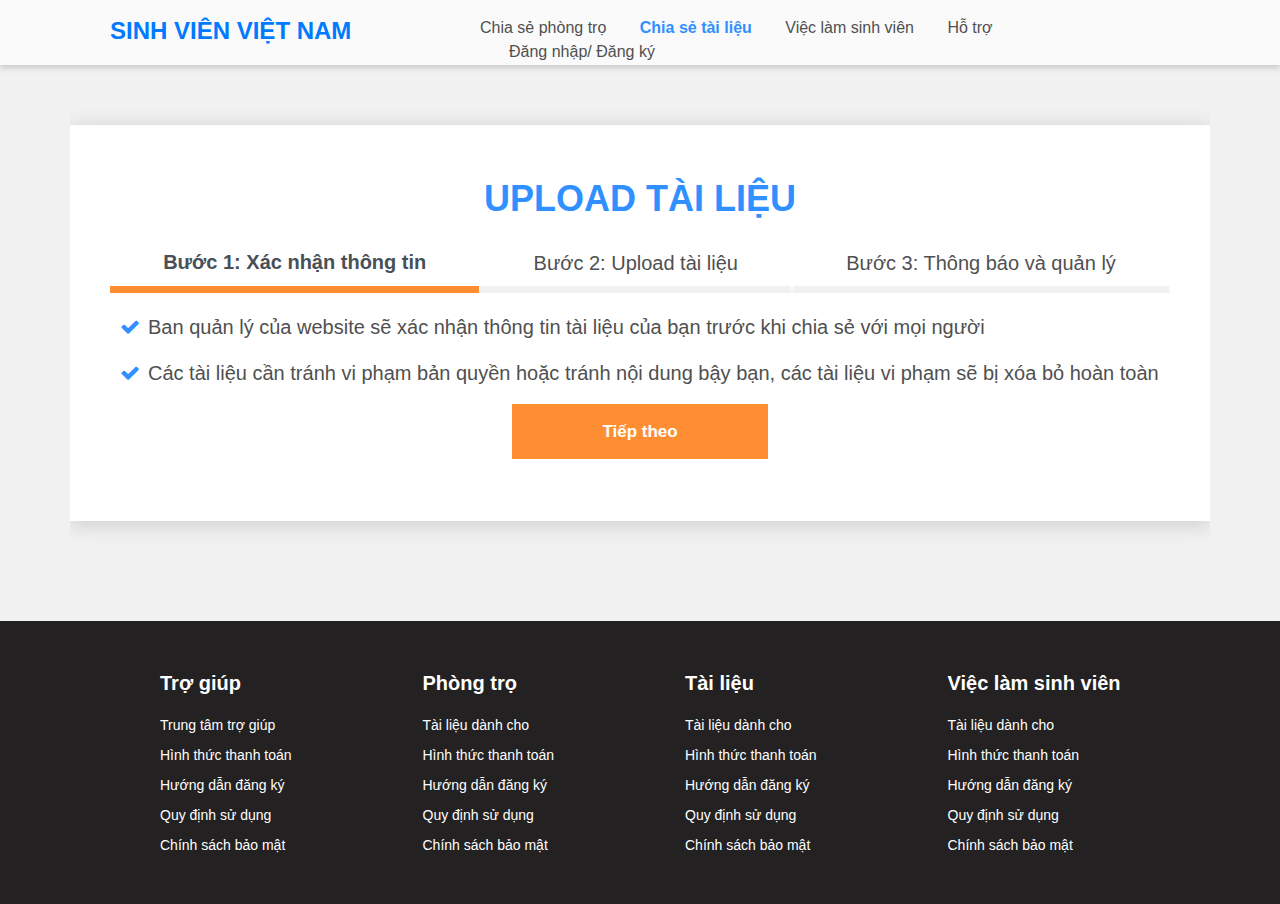
<file: upload.html>
<!DOCTYPE html>
<html lang="en">

<head>
    <meta charset="UTF-8">
    <meta name="viewport" content="width=device-width, initial-scale=1.0">
    <link rel="stylesheet" href="https://maxcdn.bootstrapcdn.com/bootstrap/4.0.0/css/bootstrap.min.css" integrity="sha384-Gn5384xqQ1aoWXA+058RXPxPg6fy4IWvTNh0E263XmFcJlSAwiGgFAW/dAiS6JXm" crossorigin="anonymous">
    <link rel="stylesheet" href="https://stackpath.bootstrapcdn.com/font-awesome/4.7.0/css/font-awesome.min.css">
    <link rel="stylesheet" href="./css/styles.css">
    <link rel="stylesheet" href="./css/upload.css">
    <title>Document</title>
</head>

<body>
    <div class="header-area">
        <div class="container">
            <div class="wrap-header col-md-4">
                <span class="st-logo"><a href="./index.html">SINH VIÊN VIỆT NAM</a></span>
            </div>
            <div class="wrap-header col-md-8">
                <div class="header-menu float-right">
                    <ul>
                        <li style="padding-left: 0px;"><a href="#">Chia sẻ phòng trọ</a></li>
                        <li><a href="#" class="link-active">Chia sẻ tài liệu</a></li>
                        <li><a href="#">Việc làm sinh viên</a></li>
                        <li><a href="#">Hỗ trợ</a></li>
                        <li><a href="#" class="" data-toggle="modal" data-target="#exampleModal">Đăng nhập/ Đăng ký</a></li>
                    </ul>
                </div>
            </div>
        </div>
    </div>
    <div class="container">
        <div class="row">
            <div class="upload-doc col-md-12">
                <div class="title-upload">
                    <h2>UPLOAD TÀI LIỆU</h2>
                </div>
                <div class="col-md-12 title-tabs">
                    <nav>
                        <div class="nav nav-tabs nav-fill" id="nav-tab" role="tablist">
                            <a class="nav-item nav-link active" id="nav-home-tab" data-toggle="tab" href="#nav-home" role="tab" aria-controls="nav-home" aria-selected="true">Bước 1: Xác nhận thông tin</a>
                            <a class="nav-item nav-link" id="nav-profile-tab" data-toggle="tab" href="#nav-profile" role="tab" aria-controls="nav-profile" aria-selected="false">Bước 2: Upload tài liệu</a>
                            <a class="nav-item nav-link" id="nav-contact-tab" data-toggle="tab" href="#nav-contact" role="tab" aria-controls="nav-contact" aria-selected="false">Bước 3: Thông báo và quản lý</a>
                        </div>
                    </nav>
                    <div class="tab-content" id="nav-tabContent">
                        <div class="tab-pane fade show active" id="nav-home" role="tabpanel" aria-labelledby="nav-home-tab">
                            <span class="d-flex ">
                                <i class="fa fa-check check" aria-hidden="true"></i>
                                <p class="desc-upload pl-2">Ban quản lý của website sẽ xác nhận thông tin tài liệu của bạn trước khi chia sẻ với mọi người</p>
                            </span>
                            <span class="d-flex">
                                <i class="fa fa-check check" aria-hidden="true"></i>
                                <p class="desc-upload pl-2">Các tài liệu cần tránh vi phạm bản quyền hoặc tránh nội dung bậy bạn, các tài liệu vi phạm sẽ bị xóa bỏ hoàn toàn</p>
                            </span>
                            <div class="text-center">
                                <button class="upload-next">Tiếp theo</button>
                            </div>
                        </div>
                        <div class="tab-pane fade" id="nav-profile" role="tabpanel" aria-labelledby="nav-profile-tab">
                            <p style="font-size: 23px; color: #505050;">Chia sẻ tài liệu của bạn để mọi người biết đến và có thêm thu nhập</p>
                            <span class="d-flex pt-3">
                                <i class="fa fa-check check-img" aria-hidden="true"></i>
                                <p class="desc-upload-txt pl-2">Điền các thông tin mà website yêu cầu, các trường có (*) là các trường bắt buộc</p>
                            </span>
                            <span class="d-flex ">
                                <i class="fa fa-check check-img" aria-hidden="true"></i>
                                <p class="desc-upload-txt pl-2">Bạn nên điền và chọn đúng thông tin để tài liệu của bạn được duyệt và được mọi người biết đến</p>
                            </span>
                            <span class="d-flex ">
                                <i class="fa fa-check check-img" aria-hidden="true"></i>
                                <p class="desc-upload-txt pl-2">File tài liệu hoặc demo (nếu có) có dung lượng tối đa lên tới 5GB</p>
                            </span>

                            <div class="w-100 upload-content">
                                <p style="font-size: 14px; color: #ff8e33; font-weight: bold;">Tặng thưởng ngay 1 Xu cho mỗi upload được duyệt</p>
                                <div class="wrap-upload d-flex">
                                    <form class="form-horizontal w-100">
                                        <div class="form-group d-flex">
                                            <label class="control-label col-md-2 text-right" for="email">Ảnh đại diện <span class="required">*</span></label>
                                            <div class="col-md-10">
                                                <div style="width: 240px; height: 160px; float: left; background-color: #ff8e33;"></div>
                                                <span class="d-flex pl-3">
                                                    <i class="fa fa-check check-img" aria-hidden="true"></i>
                                                    <p class="desc-upload-txt pl-2">Ảnh phù hợp sẽ có nhiều lượt xem</p>
                                                </span>
                                                <span class="d-flex pl-3">
                                                    <i class="fa fa-check check-img" aria-hidden="true"></i>
                                                    <p class="desc-upload-txt pl-2">Dung lượng tối đa 2MB</p>
                                                </span>
                                            </div>
                                        </div>
                                        <div class="form-group d-flex">
                                            <label class="control-label col-md-2 text-right" for="email">Loại tài liệu <span class="required">*</span></label>
                                            <div class="col-md-10">
                                                <input type="text" class="form-control bd-none" id="email">
                                            </div>
                                        </div>
                                        <div class="form-group d-flex">
                                            <label class="control-label col-md-2 text-right" for="email">Trang hiển thị</label>
                                            <div class="col-md-10">
                                                <input type="text" class="form-control bd-none" id="email">
                                            </div>
                                        </div>
                                        <div class="form-group d-flex">
                                            <label class="control-label col-md-2 text-right" for="email">Trang hiển thị</label>
                                            <div class="col-md-10 d-flex">
                                                <input type="text" class="col-md-1 form-control bd-none w-25 mr-3" id="email"> đến
                                                <input type="text" class="col-md-1 form-control bd-none w-25 ml-3" id="email">
                                            </div>
                                        </div>
                                        <div class="form-group d-flex">
                                            <label class="control-label col-md-2 text-right" for="email">File demo, sản phẩm đính kèm</label>
                                            <div class="col-md-10">
                                                <button class="ul-final"><i class="fa fa-cloud-download pr-2" aria-hidden="true"></i>Chọn file</button>
                                            </div>
                                        </div>
                                        <div class="form-group d-flex">
                                            <label class="control-label col-md-2 text-right" for="email">Tài liệu VIP</label>
                                            <div class="col-md-10">
                                                <input type="checkbox" checked="checked">
                                                <span class="checkmark"></span>
                                            </div>
                                        </div>
                                        <div class="form-group d-flex">
                                            <label class="control-label col-md-2 text-right" for="email">Mô tả chi tiết</label>
                                            <div class="col-md-10">
                                                <textarea style="resize: unset; height: 153px;" type="text" class="form-control bd-none" id="email"> </textarea>
                                                <div class="d-flex justify-content-between">
                                                    <button class="ul-final mt-4"><i class="fa fa-paperclip pr-2" aria-hidden="true"></i>Chọn tài liệu</button>
                                                    <button class="ul-final ul-btn mt-4"><i class="fa fa-upload pr-2" aria-hidden="true"></i>Tải lên ngay</button>
                                                </div>
                                            </div>
                                        </div>
                                    </form>
                                </div>
                            </div>

                        </div>
                        <div class="tab-pane fade" id="nav-contact" role="tabpanel" aria-labelledby="nav-contact-tab">
                            <span class="d-flex ">
                                <i class="fa fa-check check" aria-hidden="true"></i>
                                <p class="desc-upload pl-2">Tài liệu của bạn khi được xử lý hoặc khi có người download sẽ có thông báo về tài khoản của bạn</p>
                            </span>
                            <span class="d-flex">
                                <i class="fa fa-check check" aria-hidden="true"></i>
                                <p class="desc-upload pl-2">Bạn có thể theo dõi cũng như quản lý các tài liệu mà bạn đã chia sẻ lên</p>
                            </span>
                            <div class="text-center">
                                <button class="upload-next">Hoàn tất</button>
                            </div>
                        </div>
                    </div>
                </div>
            </div>
        </div>
    </div>
    <div class="footer-area">
        <div class="container">
            <div class="wrap-footer">
                <div class="col-md-3 col-sm-6 float-left">
                    <h2>Trợ giúp</h2>
                    <ul>
                        <li><a href="#">Trung tâm trợ giúp</a></li>
                        <li><a href="#">Hình thức thanh toán</a></li>
                        <li><a href="#">Hướng dẫn đăng ký</a></li>
                        <li><a href="#">Quy định sử dụng</a></li>
                        <li><a href="#">Chính sách bảo mật</a></li>
                    </ul>
                </div>
                <div class="col-md-3 col-sm-6 float-left">
                    <h2>Phòng trọ</h2>
                    <ul>
                        <li><a href="#">Tài liệu dành cho</a></li>
                        <li><a href="#">Hình thức thanh toán</a></li>
                        <li><a href="#">Hướng dẫn đăng ký</a></li>
                        <li><a href="#">Quy định sử dụng</a></li>
                        <li><a href="#">Chính sách bảo mật</a></li>
                    </ul>
                </div>
                <div class="col-md-3 col-sm-6 float-left">
                    <h2>Tài liệu</h2>
                    <ul>
                        <li><a href="#">Tài liệu dành cho</a></li>
                        <li><a href="#">Hình thức thanh toán</a></li>
                        <li><a href="#">Hướng dẫn đăng ký</a></li>
                        <li><a href="#">Quy định sử dụng</a></li>
                        <li><a href="#">Chính sách bảo mật</a></li>
                    </ul>
                </div>
                <div class="col-md-3 col-sm-6 float-left">
                    <h2>Việc làm sinh viên</h2>
                    <ul>
                        <li><a href="#">Tài liệu dành cho</a></li>
                        <li><a href="#">Hình thức thanh toán</a></li>
                        <li><a href="#">Hướng dẫn đăng ký</a></li>
                        <li><a href="#">Quy định sử dụng</a></li>
                        <li><a href="#">Chính sách bảo mật</a></li>
                    </ul>
                </div>
            </div>
        </div>
    </div>
    <!-- Modal -->
    <div class="modal fade" id="exampleModal" tabindex="-1" role="dialog" aria-labelledby="exampleModalLabel" aria-hidden="true">
        <div class="modal-dialog" style="width: 599px;" role="document">
            <div class="modal-content">
                <!-- <div class="modal-head">
                    ĐĂNG KÝ
                </div> -->
                <!-- <div class="modal-body">
                    <form class="form-horizontal">
                        <div class="form-group d-flex">
                            <label class="control-label col-sm-4 text-right" for="name">Họ tên:</label>
                            <div class="col-sm-8">
                                <input type="text" class="form-control" id="name">
                            </div>
                        </div>
                        <div class="form-group d-flex">
                            <label class="control-label col-sm-4 text-right" for="acc">Tên đăng nhập</label>
                            <div class="col-sm-8">
                                <input type="text" class="form-control" id="acc">
                            </div>
                        </div>
                        <div class="form-group d-flex">
                            <label class="control-label col-sm-4 text-right" for="pass">Password</label>
                            <div class="col-sm-8">
                                <input type="password" class="form-control" id="password">
                                <span toggle="#password-field" class="fa fa-fw fa-eye field-icon toggle-password"></span>
                            </div>
                        </div>
                        <div class="form-group d-flex ">
                            <label class="control-label col-sm-4 text-right " for="re-pass">Nhập lại password</label>
                            <div class="col-sm-8 ">
                                <input type="password" class="form-control " id="re-pass">
                            </div>
                        </div>
                        <div class="form-group d-flex">
                            <label class="control-label col-sm-4 text-right" for="email">Email</label>
                            <div class="col-sm-8">
                                <input type="text" class="form-control" id="email">
                            </div>
                        </div>
                        <div class="form-group d-flex ">
                            <label class="control-label col-sm-4 text-right " for="phone">Di động</label>
                            <div class="col-sm-8 ">
                                <input type="number " class="form-control " id="phone">
                            </div>
                        </div>
                        <div class="form-group d-flex">
                            <div class="col-sm-4">
                            </div>
                            <div class="col-sm-8 d-flex">
                                <input type="text" class="form-control-code mr-2" id="code" placeholder="Nhập mã">
                                <input type="text" class="form-control-code" id="email">
                                <button class="other-code">Mã khác</button>
                            </div>
                        </div>
                        <div class="form-group d-flex">
                            <div class="col-sm-4">
                            </div>
                            <div class="custom-control custom-checkbox col-sm-8 d-flex">
                                <input type="checkbox" class="custom-control-input" id="customControlAutosizing">
                                <label class="custom-control-label" style="font-weight: normal;" for="customControlAutosizing">Tôi đồng ý với điều khoản sử dụng</label>
                            </div>
                        </div>
                        <div class="form-group d-flex">
                            <div class="col-sm-4">
                            </div>
                            <div class="col-sm-8 d-flex">
                                <button class="register">Đăng ký</button>
                            </div>
                        </div>
                        <div class="form-group d-flex">
                            <div class="col-sm-4">
                            </div>
                            <div class="col-sm-8 d-flex">
                                <span class="d-flex">Bạn đã có tài khoản? <a href="#" class="pl-1"> Đăng nhập ngay</a></span>
                            </div>
                        </div>
                    </form>
                </div> -->


                <div class="modal-head">
                    ĐĂNG NHẬP
                </div>
                <div class="modal-body">
                    <form class="form-horizontal">

                        <div class="form-group d-flex">
                            <label class="control-label col-sm-3 text-right" for="email">Email</label>
                            <div class="col-sm-8">
                                <input type="text" class="form-control" id="email">
                            </div>
                        </div>
                        <div class="form-group d-flex">
                            <label class="control-label col-sm-3 text-right" for="pass">Password</label>
                            <div class="col-sm-8">
                                <input type="password" class="form-control" id="password">
                                <!-- <span toggle="#password-field" class="fa fa-fw fa-eye field-icon toggle-password"></span> -->
                            </div>
                        </div>
                        <div class="form-group d-flex">
                            <div class="col-sm-3">
                            </div>
                            <div class="col-sm-8 d-flex forget-pass">
                                <span class="d-flex"><a href="#" class="pl-1"> Quên mật khẩu</a></span>
                            </div>
                        </div>
                        <div class="form-group d-flex">
                            <div class="col-sm-3">
                            </div>
                            <div class="custom-control custom-checkbox col-sm-8 d-flex">
                                <input type="checkbox" class="custom-control-input" id="customControlAutosizing">
                                <label class="custom-control-label" style="font-weight: normal;" for="customControlAutosizing">Ghi nhớ tôi</label>
                            </div>
                        </div>
                        <div class="form-group d-flex">
                            <div class="col-sm-3">
                            </div>
                            <div class="col-sm-8 d-flex">
                                <button class="register">Đăng ký</button>
                            </div>
                        </div>
                        <div class="form-group d-flex">
                            <div class="col-sm-3">
                            </div>
                            <div class="col-sm-8 d-flex">
                                <span class="d-flex">Bạn đã có tài khoản? <a href="#" class="pl-1"> Đăng ký ngay</a></span>
                            </div>
                        </div>
                    </form>
                </div>

            </div>
        </div>
    </div>
</body>
<script src="https://code.jquery.com/jquery-3.2.1.slim.min.js " integrity="sha384-KJ3o2DKtIkvYIK3UENzmM7KCkRr/rE9/Qpg6aAZGJwFDMVNA/GpGFF93hXpG5KkN " crossorigin="anonymous "></script>
<script src="https://cdnjs.cloudflare.com/ajax/libs/popper.js/1.12.9/umd/popper.min.js " integrity="sha384-ApNbgh9B+Y1QKtv3Rn7W3mgPxhU9K/ScQsAP7hUibX39j7fakFPskvXusvfa0b4Q " crossorigin="anonymous "></script>
<script src="https://maxcdn.bootstrapcdn.com/bootstrap/4.0.0/js/bootstrap.min.js " integrity="sha384-JZR6Spejh4U02d8jOt6vLEHfe/JQGiRRSQQxSfFWpi1MquVdAyjUar5+76PVCmYl " crossorigin="anonymous "></script>
<script>
    function myFunction() {
        var x = document.getElementsByClassName("toggle-password");
        if (x.type === "password") {
            x.type = "text";
        } else {
            x.type = "password";
        }
    }
</script>

</html>
</file>
<file: css/styles.css>
body {
        /* font-family: HelveticaNeue; */
    }
    
    .container {
        overflow: hidden;
    }
    
    a:hover {
        text-decoration: none;
    }
    
    .header-area {
        overflow: hidden;
        height: 65px;
        box-shadow: 0 3px 6px 0 rgba(0, 0, 0, 0.16);
        background-color: #fafafa;
        /* position: fixed;
        width: 100%;
        z-index: 999999; */
    }
    
    .wrap-header {
        margin: auto;
        float: left;
        padding: 16px 25px 21px 25px;
    }
    
    .st-logo {
        font-size: 24px;
        font-weight: bold;
        font-stretch: normal;
        font-style: normal;
        line-height: 1.21;
        letter-spacing: normal;
        text-align: left;
        color: #253c80
    }
    
    .header-menu ul {
        list-style: outside none none;
        margin: 0;
        padding: 0;
    }
    
    .header-menu li {
        display: inline-block;
        padding-left: 29px;
    }
    
    .header-menu li a {
        font-size: 16px;
        font-weight: normal;
        font-stretch: normal;
        font-style: normal;
        line-height: 1.13;
        letter-spacing: normal;
        text-align: left;
        color: #505050;
    }
    
    .header-menu li a:hover {
        text-decoration: none;
        color: #3190ff;
    }
    /* Header End */
    /* Content */
    
    .content {
        padding: 15px 5px;
    }
    
    .content .title-list {
        font-size: 20px;
        font-weight: bold;
        font-stretch: normal;
        font-style: normal;
        line-height: 1.25;
        letter-spacing: normal;
        text-align: left;
        color: #000000;
        padding-left: 13px;
    }
    
    .content .sidebar ul {
        list-style: outside none none;
        margin: 0;
        padding: 0;
    }
    
    .content .sidebar ul li {
        padding: 15px 13px;
    }
    
    .content .sidebar ul li a {
        color: #000000;
    }
    
    .content .sidebar ul li a:hover {
        color: #000000;
    }
    
    .content .sidebar ul li:nth-child(even) {
        border-bottom: 1px solid #dddddd;
        border-top: 1px solid #dddddd;
        background-color: #f4f3f0;
    }
    
    .ads1 {
        width: 100%;
        height: 327.8px;
        background-color: #327ed8;
        vertical-align: middle;
        align-items: center;
        justify-content: center;
        text-align: center;
        line-height: 327px;
        font-size: 30px;
        color: #ffffff;
    }
    
    .doc-items {
        height: 200px;
        overflow: hidden;
    }
    
    .item-detail {
        float: left;
        width: 25%;
        position: relative;
    }
    
    .doc-details {
        position: absolute;
        width: 100%;
        bottom: 0;
        right: 0;
        height: 80px;
        transition: height 0.5s;
        background: rgba(0, 0, 0, 0.5);
        padding: 5px 10px;
    }
    
    .doc-details:hover {
        height: 125px;
    }
    
    .doc-details a {
        color: #ffffff;
        font-size: 14px;
        font-weight: bold;
    }
    
    .doc-details a:hover {
        color: #ffffff;
    }
    
    .doc-details .doc-details-info {
        display: flex;
        justify-content: space-between;
        color: #ffffff;
        font-size: 11px;
        color: #ffeb00;
        padding-top: 5px;
    }
    
    .item-detail-title {
        background-color: #3190ff;
        height: 200px;
        padding: 20px;
    }
    
    .item-detail-title h2 {
        font-size: 24px;
        font-weight: bold;
        color: #ffffff;
    }
    
    .item-detail-title .btn-view-all {
        background-color: transparent;
        border: 1px solid #ffffff;
        padding: 0 15px;
        color: #ffffff;
        font-size: 14px;
        font-weight: bold;
        font-stretch: normal;
        font-style: normal;
        line-height: 2.86;
        letter-spacing: normal;
        text-align: left;
        color: #ffffff;
        cursor: pointer;
    }
    
    .has-search {
        width: 40%;
    }
    
    .dropdown-toggle::after {
        content: unset;
    }
    
    .has-search .form-control {
        padding-left: 2.375rem;
        border-radius: 0px;
        font-size: 12px;
    }
    
    .has-search .form-control-feedback {
        position: absolute;
        z-index: 2;
        display: block;
        width: 2.375rem;
        height: 2.375rem;
        line-height: 2.7;
        text-align: center;
        pointer-events: none;
        color: #aaa;
        border-radius: 0px;
        font-size: 12px;
    }
    
    .modal-content {
        border-radius: 0px !important;
        border: 0px !important;
    }
    
    .modal-content .form-control {
        background-color: #f4f3f0;
        border: none;
    }
    
    .modal-content .form-group label {
        font-size: 14px;
        font-weight: bold;
        font-stretch: normal;
        font-style: normal;
        letter-spacing: normal;
        color: #676a6c;
    }
    
    .btn-custom {
        border-radius: 0px;
        border: 1px solid #ced4da;
        font-size: 12px;
        color: #505050;
    }
    
    .btn-coins {
        background-color: #44d560;
        color: #ffffff;
    }
    
    .btn-upload {
        background-color: #ff8e33;
        color: #ffffff;
    }
    
    .btn-detail {
        font-size: 12px;
        font-weight: bold;
        font-stretch: normal;
        font-style: normal;
        line-height: 2.5;
        letter-spacing: normal;
        text-align: left;
        background-color: #ffeb00;
        border: none;
        cursor: pointer;
    }
    
    .wrap-btn-detail {
        justify-content: space-between;
    }
    
    .fa-angle {
        position: absolute;
        color: #ffffff;
        top: 10px;
        right: 14px;
        font-size: 25px;
        font-weight: bold;
    }
    
    .modal-head {
        text-align: center;
        line-height: 98px;
        background-color: #ff8e33;
        font-size: 24px;
        font-weight: bold;
        font-stretch: normal;
        font-style: normal;
        color: #ffffff;
    }
    
    .form-control-code {
        width: 122px;
        height: 30px;
    }
    
    .custom-checkbox {
        margin-left: 15px;
    }
    
    .custom-control-labell {
        font-size: 14px;
        font-weight: normal !important;
        font-stretch: normal;
        font-style: normal;
        line-height: 0.94;
        letter-spacing: normal;
        text-align: left;
        color: #676a6c;
    }
    
    .register {
        width: 149px;
        height: 44px;
        background-color: #ff8e33;
        border: 0px !important;
        color: #ffffff;
    }
    
    .forget-pass {
        justify-content: flex-end;
    }
    
    .modal-body {
        padding-top: 50px;
    }
    
    .other-code {
        background-color: unset;
        border: unset;
        color: #3190ff;
    }
    
    @media (min-width: 576px) {
        .modal-dialog {
            max-width: 599px !important;
        }
    }
    /* Content End */
    /* Footer */
    
    .footer-area {
        overflow: hidden;
        background-color: #232122;
    }
    
    .wrap-footer {
        overflow: hidden;
        padding: 50px 0px 50px 60px;
    }
    
    .wrap-footer h2 {
        font-size: 20px;
        font-weight: bold;
        font-stretch: normal;
        font-style: normal;
        line-height: 1.25;
        letter-spacing: normal;
        text-align: left;
        color: #ffffff;
    }
    
    .wrap-footer ul {
        list-style: outside none none;
        margin: 0;
        padding: 0;
    }
    
    .wrap-footer a {
        display: block;
        color: #ffffff;
        font-size: 14px;
        font-weight: normal;
        font-stretch: normal;
        font-style: normal;
        line-height: 1.14;
        letter-spacing: normal;
        text-align: left;
        padding-top: 14px;
    }
    
    .wrap-footer a:hover {
        text-decoration: none;
    }
    
    .link-active {
        color: #3190ff !important;
        font-weight: bold !important;
    }
    
    .square {
        color: #3190ff;
        padding-right: 8px;
    }
    /* Modal payment */
    
    .dialog-payment {
        max-width: 1000px !important;
    }
    
    .dialog-payment .modal-head {
        background-color: #44d560;
        font-size: 36px;
    }
    
    .modal-body-payment {
        padding-top: 20px;
    }
    
    .modal-body-payment .control-label {
        font-size: 20px !important;
        font-weight: normal !important;
    }
    
    .step h3 {
        font-size: 20px;
        font-weight: bold;
    }
    
    .phone-momo {
        color: #3190ff;
        font-size: 36px;
        background-color: #f1f1f1;
        padding: 20px 90px;
        border: none;
    }
    
    .guid-doc {
        font-size: 20px;
        color: #505050;
    }
    
    .code-sms {
        font-size: 36px;
        font-weight: normal;
        color: #ff8e33;
    }
    
    .transfer-info {
        background-color: #f1f1f1;
        padding: 25px;
    }
    
    .transfer-info p {
        font-size: 14px;
    }
    
    .transfer-info a {
        color: #ff8e33 !important;
    }
    
    #nav-transfer p {
        font-size: 20px;
        font-weight: normal;
        line-height: 1.5;
        color: #505050;
    }
    
    .option-transfer {
        font-size: 20px;
        font-weight: bold;
        line-height: 1.5;
        color: #505050;
    }
    
    .nav-tabs {
        border-bottom: none !important;
    }
    
    .input-money {
        background-color: unset !important;
        border-bottom: 1px solid #dddddd !important;
    }
    
    .rcm-price {
        font-size: 20px !important;
        font-weight: bold;
        color: #505050;
    }
    
    .orange {
        color: #ff8e33 !important;
    }
    
    .blue {
        color: #3190ff !important;
    }
    
    .b-orange {
        background-color: #ff8e33 !important;
    }
    
    .b-blue {
        background-color: #3190ff !important;
    }
</file>
<file: css/upload.css>
body {
    background-color: #f1f1f1;
}

.upload-doc {
    padding: 42px 25px;
    box-shadow: 0 3px 20px 0 rgba(0, 0, 0, 0.16);
    margin: 60px 0px 100px 0px;
    background: #ffffff;
}

.upload-doc .title-upload {
    padding: 10px 0px;
    text-align: center;
}

.upload-doc .title-upload h2 {
    font-size: 36px;
    font-weight: bold;
    font-stretch: normal;
    font-style: normal;
    line-height: 1.22;
    letter-spacing: normal;
    color: #3190ff;
}

.title-tabs a {
    color: #505050;
    border-bottom: 7px solid #f1f1f1 !important;
}

.title-tabs a.active {
    border-color: unset !important;
    border-bottom: 7px solid #ff8e33 !important;
    font-weight: bold;
    font-size: 20px;
    color: #505050;
    border: unset;
}

.title-tabs .nav-item.nav-link {
    font-size: 20px;
}

.title-tabs .nav-item.nav-link:hover {
    border: unset;
}

.upload-next {
    padding: 15px 90px;
    background-color: #ff8e33;
    border: none;
    color: #ffffff;
    font-size: 17px;
    font-weight: bold;
    cursor: pointer;
}

.tab-content>.active {
    padding: 20px 10px;
}

.check {
    color: #3190ff;
    font-size: 20px;
    line-height: 1.5;
}

.desc-upload {
    font-size: 20px;
    color: #505050;
}

.desc-upload-txt {
    font-size: 14px;
}

.upload-content {
    border: solid 1px #f1f1f1;
    background-color: #fafafa;
    padding: 28px;
}

.check-img {
    color: #3190ff;
    font-size: 20px;
    line-height: 1;
}

.ul-final {
    font-size: 17px;
    font-weight: bold;
    font-stretch: normal;
    font-style: normal;
    line-height: 3.35;
    letter-spacing: normal;
    text-align: left;
    color: #ffffff;
    border: none;
    background: #3190ff;
    padding: 0px 79px;
    cursor: pointer;
}
.ul-btn {
    background-color: #ff8e33 !important;
}

.bd-none {
    border: none;
    border-radius: 0;
}

.upload-content label {
    font-size: 14px;
    font-weight: bold;
    font-stretch: normal;
    font-style: normal;
    line-height: 1.43;
    letter-spacing: normal;
    text-align: right;
    color: #505050;
}

.required {
    color: #ff8e33;
}
</file>
<file: css/detail.css>
.doccument-title {
    font-size: 36px;
    font-weight: bold;
    color: #3190ff;
}

.checked {
    color: #ffeb00 !important;
}

.star {
    font-size: 20px;
    font-weight: normal;
    font-stretch: normal;
    font-style: normal;
    line-height: 1;
    letter-spacing: normal;
    text-align: left;
    color: #000000;
    cursor: pointer;
}

.btn-customs {
    padding: 18px 56px;
    background-color: #ffeb00;
    border: none;
    font-weight: bold;
    font-size: 17px;
    cursor: pointer;
}

.btn-download {
    text-align: left;
}

.doc-info p {
    color: #515151;
}

.sp-warning {
    color: red;
    line-height: 3.5;
}

.plugin-view-doc {
    width: 100%;
    height: 544px;
    background-color: #ddd;
}

.file-download {
    background-color: #cccccc;
}

.recommend {
    float: left;
}

.recommend h2 {
    font-size: 24px;
    font-weight: bold;
    font-stretch: normal;
    font-style: normal;
    letter-spacing: normal;
    color: #3190ff;
}

.folder-title a {
    color: #515151;
}

.item-details {
    float: left;
    width: 100%;
    position: relative;
    overflow: hidden;
}

.item-details img {
    width: 100%;
}

.folder-title a {
    font-size: 16px;
    font-weight: normal;
    font-stretch: normal;
    font-style: normal;
    line-height: 1.13;
    letter-spacing: normal;
    text-align: left;
    color: #505050;
}

.doc-title {
    font-size: 24px;
    font-weight: bold;
    font-stretch: normal;
    font-style: normal;
    letter-spacing: normal;
    color: #3190ff
}

.column {
    float: left;
    width: 25%;
    padding: 5px;
}

.sidebar .doc-list {
    font-size: 12px;
}

.sidebar ul li:nth-child(odd) {
    background-color: #f1eeee;
}


/* Modal */

.dialog-error {
    max-width: 1000px !important;
}

.dialog-error .modal-head-err {
    padding: 46px 0px;
    background-color: #eb001b !important;
}

.modal-head-down-success {
    padding: 46px 0px;
    background-color: #3190ff !important;
}

.err-info {
    font-size: 20px;
    font-weight: normal;
    color: #505050;
}

.tks-for-cash {
    font-size: 24px;
    font-weight: normal;
    color: #505050;
}

.cash-done {
    padding: 46px 0px;
    background-color: #44d560 !important;
}


/* REGISTER VIP */

.modal-vip {
    padding-top: 0px !important;
}

.modal-vip p {
    font-size: 20px;
    font-weight: normal;
    text-align: left;
    color: #505050;
}

.btn-vip {
    width: 259px;
    padding: 15px 0px;
    border: none;
    font-size: 17px;
    font-weight: bold;
    color: #ffffff;
}
</file>
<file: css/list-document.css>
.column {
    float: left;
    width: 25%;
    padding: 5px;
}


/* Clear floats after the columns */

.row:after {
    content: "";
    display: table;
    clear: both;
}


/* Style the buttons */

.btn-list-view.active {
    border-color: #3190ff;
    color: #3190ff;
}

.item-details {
    float: left;
    width: 100%;
    position: relative;
    overflow: hidden;
}

.item-details img {
    width: 100%;
}

.btn-list-view {
    padding: 4px 9px;
    background-color: #fff;
    border: 1px solid #d1d1d1;
    color: #d1d1d1;
    cursor: pointer;
    font-size: 20px;
}

.folder-title a {
    font-size: 16px;
    font-weight: normal;
    font-stretch: normal;
    font-style: normal;
    line-height: 1.13;
    letter-spacing: normal;
    text-align: left;
    color: #505050;
}

.doc-title {
    font-size: 24px;
    font-weight: bold;
    font-stretch: normal;
    font-style: normal;
    letter-spacing: normal;
    color: #3190ff
}

.grid-btn {
    padding-right: 20px;
}

.pagination-custom {
    padding-right: 5px;
}
</file>
<file: css/profile.css>
.content .sidebar ul li {
    width: 100%;
}

.update-profile-btn {
    font-size: 17px;
    font-weight: bold;
    font-stretch: normal;
    font-style: normal;
    line-height: 3.35;
    letter-spacing: normal;
    text-align: center;
    color: #ffffff;
    background-color: #ff8e33;
    padding: 0 90px;
    border: none;
    cursor: pointer;
}

.change-pass-tab h2 {
    text-align: center;
    color: #3190ff;
}

.change-pass-tab input {
    border: none;
    background-color: #f1f1f1;
    border-radius: 0;
}

.change-pass-tab textarea {
    border: none;
    background-color: #f1f1f1;
    border-radius: 0;
}

.change-pass-tab select {
    border: none;
    background-color: #f1f1f1;
    border-radius: 0;
}

.change-pass-tab label {
    font-size: 14px;
    font-weight: bold;
    color: #505050;
}
</file>
